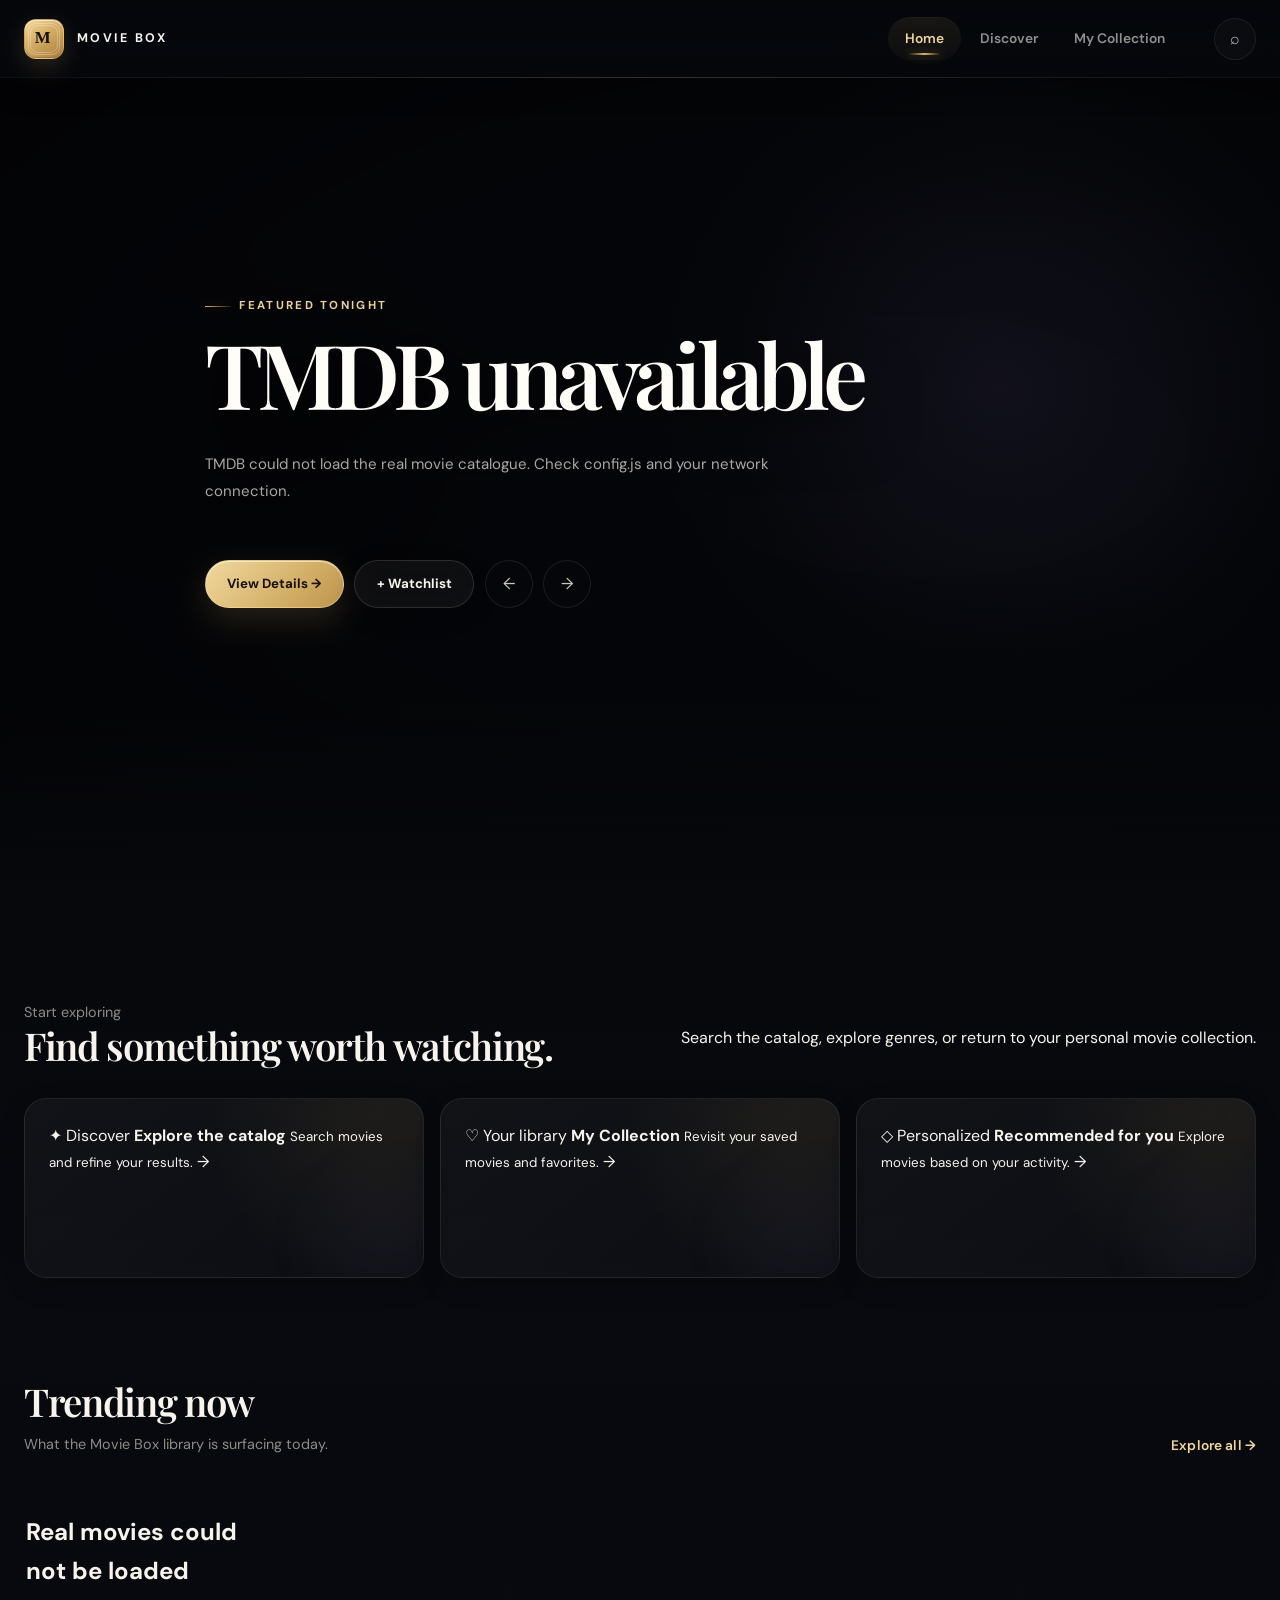
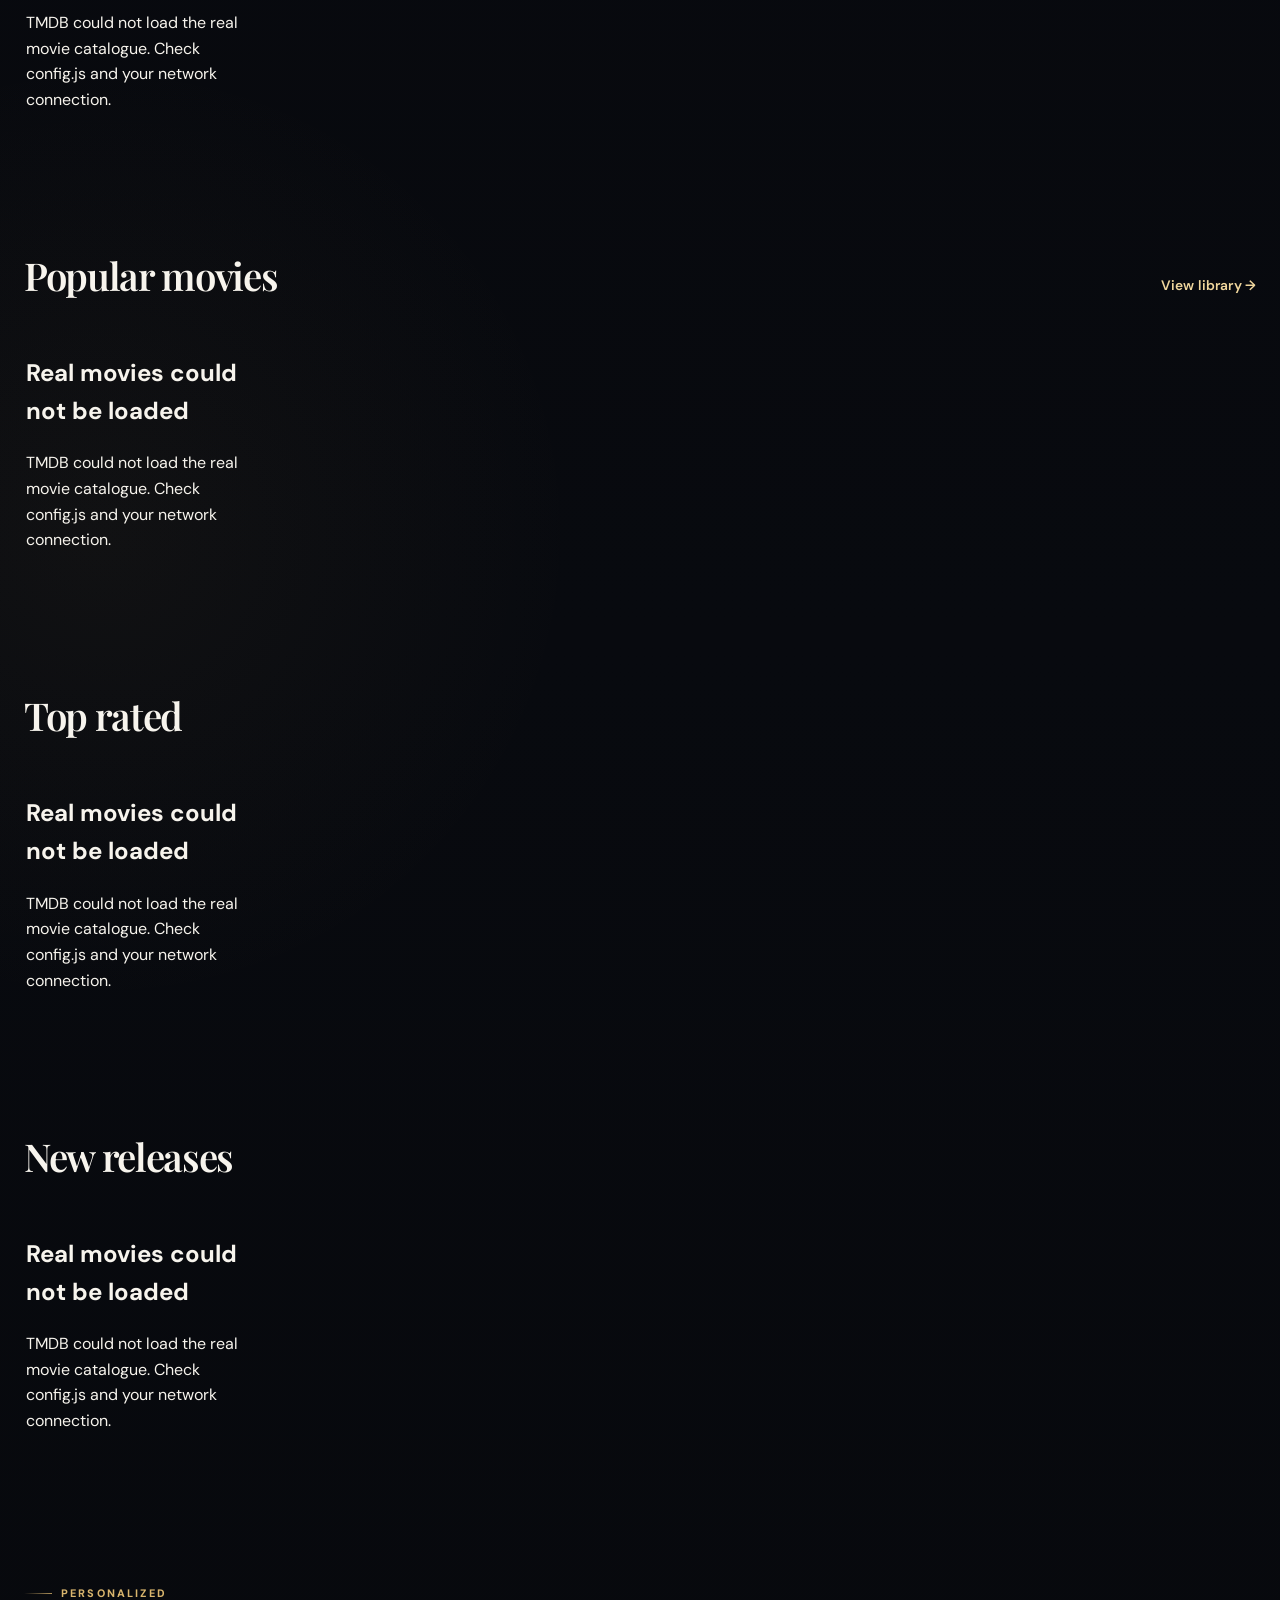
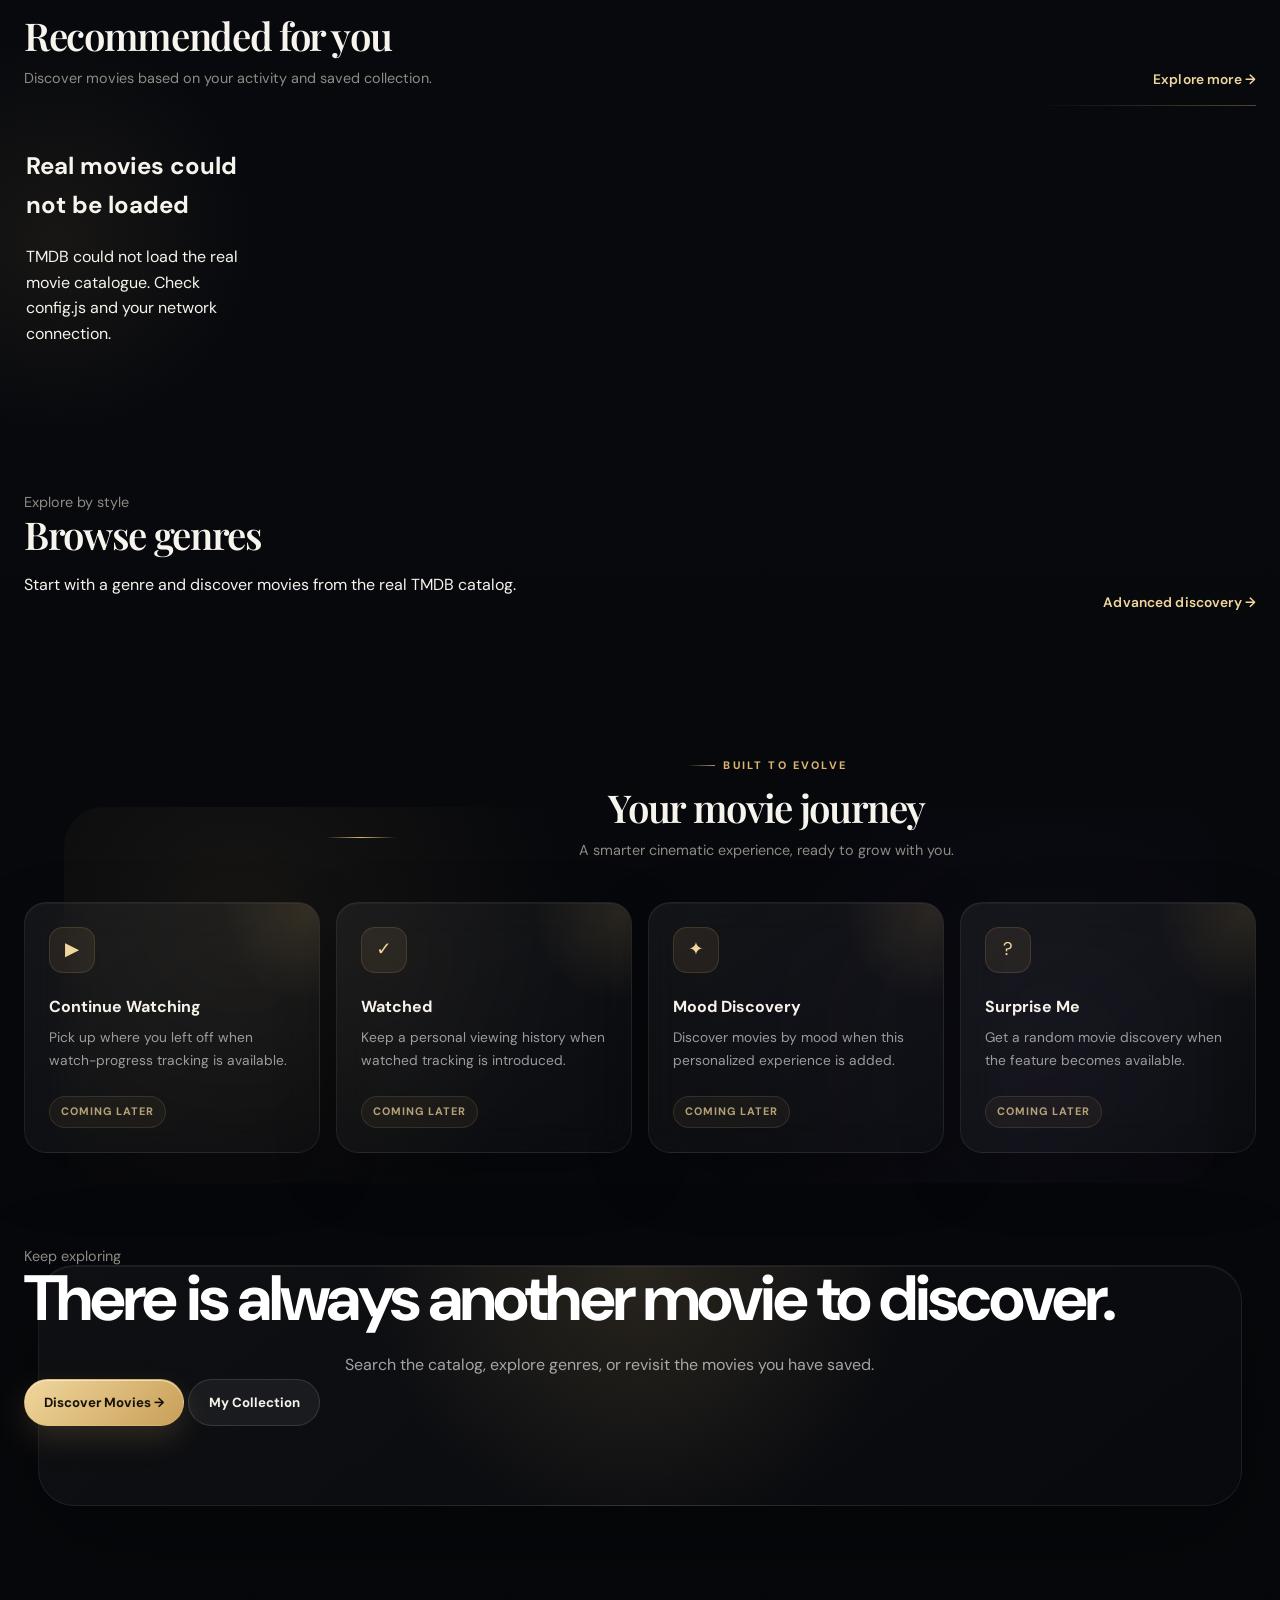
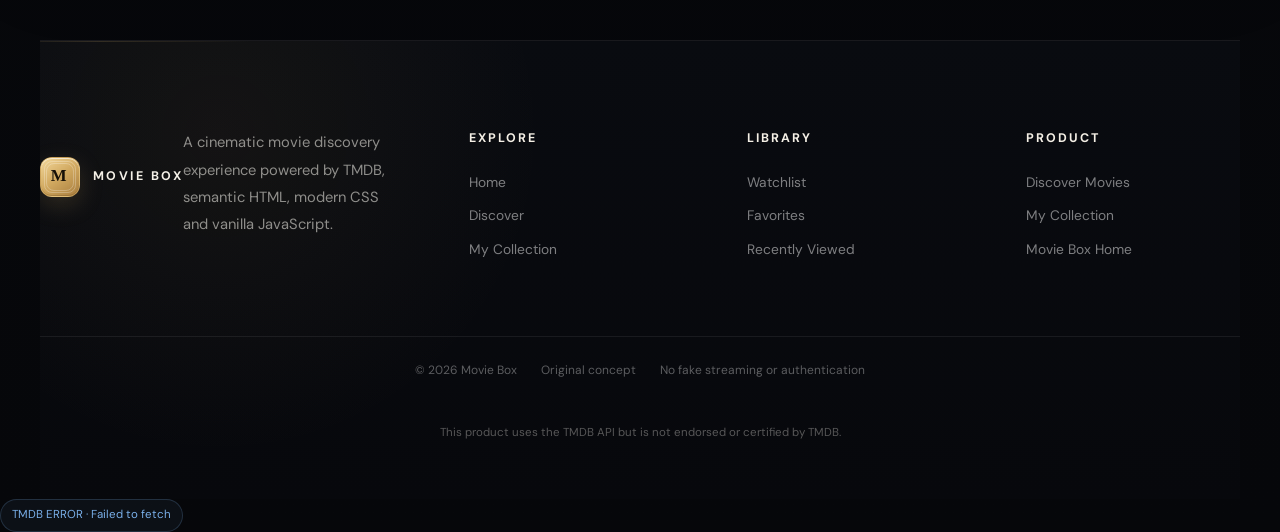
<file: index.html>
<!doctype html>
<html lang="en">
  <head>
    <meta charset="utf-8" />
    <meta name="viewport" content="width=device-width,initial-scale=1" />
    <title>Home — Movie Box</title>
    <meta
      name="description"
      content="Discover cinematic stories through Movie Box."
    />
    <meta property="og:title" content="Home — Movie Box" />
    <meta
      property="og:description"
      content="Discover cinematic stories through Movie Box."
    />
    <link rel="stylesheet" href="style.css" />
    <link rel="stylesheet" href="home-sections.css" />
  </head>
  <body data-page="home">
    <a class="skip-link" href="#main">Skip to content</a>
    <header class="site-header">
      <div class="container nav">
        <a class="brand" href="index.html" aria-label="Movie Box home"
          ><span class="brand-mark">M</span><span>MOVIE BOX</span></a
        >
        <nav class="nav-links" aria-label="Primary navigation">
          <a class="nav-link active" href="index.html">Home</a>
          <a class="nav-link" href="discover.html">Discover</a>
          <a class="nav-link" href="watchlist.html">My Collection</a>
        </nav>
        <div class="nav-actions">
          <a
            class="icon-btn desktop-only"
            href="discover.html"
            aria-label="Search"
            >⌕</a
          >
          <button
  class="icon-btn mobile-toggle"
  id="mobileToggle"
  type="button"
  aria-label="Open navigation"
  aria-expanded="false"
  aria-controls="mobilePanel"
>
  ☰
</button>
        </div>
      </div>
      <div
  class="menu-panel"
  id="mobilePanel"
  aria-label="Mobile navigation"
>
        <a href="index.html">Home</a><a href="discover.html">Discover</a
        ><a href="watchlist.html">My Collection</a>
      </div>
    </header>

    <main id="main">
      <section id="hero" class="hero" aria-label="Featured movie">
        <div id="heroMedia" class="hero-media"></div>
        <div class="container hero-content">
          <div class="eyebrow" id="heroKicker">Featured tonight</div>
          <h1 id="heroTitle">Loading…</h1>
          <p id="heroTagline" class="hero-tagline"></p>
          <p id="heroDesc" class="hero-desc"></p>
          <div id="heroMeta" class="meta"></div>
          <div class="hero-actions">
            <a id="heroDetails" class="btn primary" href="#">View Details →</a>
            <button id="heroWatchlist" class="btn ghost">+ Watchlist</button>
            <button
              id="heroPrev"
              class="icon-btn"
              aria-label="Previous featured movie"
            >
              ←
            </button>
            <button
              id="heroNext"
              class="icon-btn"
              aria-label="Next featured movie"
            >
              →
            </button>
          </div>
          <div
            id="heroDots"
            class="hero-dots"
            aria-label="Featured movie navigation"
          ></div>
        </div>
      </section>

      <section
  class="quick-discovery section"
  aria-labelledby="quickDiscoveryTitle"
>
  <div class="container">

    <div class="section-head">
      <div>
        <span class="section-kicker">Start exploring</span>

        <h2
          class="section-title"
          id="quickDiscoveryTitle"
        >
          Find something worth watching.
        </h2>
      </div>

      <p class="section-description">
        Search the catalog, explore genres, or return to your
        personal movie collection.
      </p>
    </div>

    <div class="feature-strip">

      <a
        class="feature-panel"
        href="discover.html"
      >
        <span
          class="feature-icon"
          aria-hidden="true"
        >
          ✦
        </span>

        <span class="feature-copy">
          <span class="feature-label">
            Discover
          </span>

          <strong>
            Explore the catalog
          </strong>

          <small>
            Search movies and refine your results.
          </small>
        </span>

        <span
          class="feature-action"
          aria-hidden="true"
        >
          →
        </span>
      </a>


      <a
        class="feature-panel"
        href="watchlist.html"
      >
        <span
          class="feature-icon"
          aria-hidden="true"
        >
          ♡
        </span>

        <span class="feature-copy">
          <span class="feature-label">
            Your library
          </span>

          <strong>
            My Collection
          </strong>

          <small>
            Revisit your saved movies and favorites.
          </small>
        </span>

        <span
          class="feature-action"
          aria-hidden="true"
        >
          →
        </span>
      </a>


      <a
        class="feature-panel"
        href="#recommended"
      >
        <span
          class="feature-icon"
          aria-hidden="true"
        >
          ◇
        </span>

        <span class="feature-copy">
          <span class="feature-label">
            Personalized
          </span>

          <strong>
            Recommended for you
          </strong>

          <small>
            Explore movies based on your activity.
          </small>
        </span>

        <span
          class="feature-action"
          aria-hidden="true"
        >
          →
        </span>
      </a>

    </div>

  </div>
</section>



      <section class="section">
        <div class="container">
          <div class="section-head">
            <div>
              <h2 class="section-title">Trending now</h2>
              <p class="section-kicker">
                What the Movie Box library is surfacing today.
              </p>
            </div>
            <a class="text-link" href="discover.html">Explore all →</a>
          </div>
          <div class="rail" data-home-rail="trending"></div>
        </div>
      </section>

      <section class="section">
        <div class="container">
          <div class="section-head">
            <div><h2 class="section-title">Popular movies</h2></div>
            <a class="text-link" href="discover.html">View library →</a>
          </div>
          <div class="rail" data-home-rail="popular"></div>
        </div>
      </section>
      <section class="section">
        <div class="container">
          <div class="section-head">
            <div><h2 class="section-title">Top rated</h2></div>
          </div>
          <div class="rail" data-home-rail="top"></div>
        </div>
      </section>
      <section class="section">
        <div class="container">
          <div class="section-head">
            <div><h2 class="section-title">New releases</h2></div>
          </div>
          <div class="rail" data-home-rail="new"></div>
        </div>
      </section>
     <section
  class="section personalized-section"
  id="recommended"
  aria-labelledby="recommendedTitle"
>
  <div class="container">

    <div class="section-head">
      <div>
        <span class="section-label">PERSONALIZED</span>

        <h2 class="section-title" id="recommendedTitle">
          Recommended for you
        </h2>

        <p class="section-kicker">
          Discover movies based on your activity and saved collection.
        </p>
      </div>

      <a class="text-link" href="discover.html">
        Explore more →
      </a>
    </div>

    <div class="rail" data-home-rail="rec"></div>

  </div>
</section>



      <section
  class="section genre-section"
  aria-labelledby="genreTitle"
>
  <div class="container">

    <div class="section-head">

      <div>
        <span class="section-kicker">
          Explore by style
        </span>

        <h2
          class="section-title"
          id="genreTitle"
        >
          Browse genres
        </h2>

        <p class="section-description">
          Start with a genre and discover movies from the
          real TMDB catalog.
        </p>
      </div>

      <a
        class="text-link"
        href="discover.html"
      >
        Advanced discovery →
      </a>

    </div>

    <div
      id="genreList"
      class="genre-list"
      aria-label="Movie genres"
    ></div>

  </div>
</section>


<section
  class="future-discovery section"
  aria-labelledby="futureDiscoveryTitle"
>
  <div class="container">

    <div class="section-head future-discovery-head">
      <div>
        <span class="section-label">BUILT TO EVOLVE</span>

        <h2
          class="section-title"
          id="futureDiscoveryTitle"
        >
          Your movie journey
        </h2>

        <p class="section-kicker">
          A smarter cinematic experience, ready to grow with you.
        </p>
      </div>
    </div>


    <div class="future-discovery-grid">

      <!-- Continue Watching -->
      <article class="future-discovery-card">

        <div>
          <div class="future-discovery-card-icon" aria-hidden="true">
            ▶
          </div>

          <h3>Continue Watching</h3>

          <p>
            Pick up where you left off when watch-progress tracking is available.
          </p>
        </div>

        <span class="future-card-status">
          Coming later
        </span>

      </article>


      <!-- Watched -->
      <article class="future-discovery-card">

        <div>
          <div class="future-discovery-card-icon" aria-hidden="true">
            ✓
          </div>

          <h3>Watched</h3>

          <p>
            Keep a personal viewing history when watched tracking is introduced.
          </p>
        </div>

        <span class="future-card-status">
          Coming later
        </span>

      </article>


      <!-- Mood Discovery -->
      <article class="future-discovery-card">

        <div>
          <div class="future-discovery-card-icon" aria-hidden="true">
            ✦
          </div>

          <h3>Mood Discovery</h3>

          <p>
            Discover movies by mood when this personalized experience is added.
          </p>
        </div>

        <span class="future-card-status">
          Coming later
        </span>

      </article>


      <!-- Surprise Me -->
      <article class="future-discovery-card">

        <div>
          <div class="future-discovery-card-icon" aria-hidden="true">
            ?
          </div>

          <h3>Surprise Me</h3>

          <p>
            Get a random movie discovery when the feature becomes available.
          </p>
        </div>

        <span class="future-card-status">
          Coming later
        </span>

      </article>

    </div>

  </div>
</section>


<section
  class="final-cta section"
  aria-labelledby="finalCtaTitle"
>
  <div class="container">

    <div class="cta-panel">

      <div class="cta-content">

        <span class="section-kicker">
          Keep exploring
        </span>

        <h2 id="finalCtaTitle">
          There is always another movie to discover.
        </h2>

        <p>
          Search the catalog, explore genres, or revisit
          the movies you have saved.
        </p>

      </div>

      <div class="cta-actions">

        <a
          class="btn primary"
          href="discover.html"
        >
          Discover Movies →
        </a>

        <a
          class="btn ghost"
          href="watchlist.html"
        >
          My Collection
        </a>

      </div>

    </div>

  </div>
</section>


    </main>
    <footer class="footer">
      <div class="footer-brand">
        <a
          class="brand footer-logo"
          href="index.html"
          aria-label="Movie Box home"
        >
          <span class="brand-mark">M</span>
          <span>MOVIE BOX</span>
        </a>

        <p class="footer-description">
          A cinematic movie discovery experience powered by TMDB, semantic HTML,
          modern CSS and vanilla JavaScript.
        </p>
      </div>

      <div class="footer-column">
        <h3>Explore</h3>

        <a href="index.html">Home</a>
        <a href="discover.html">Discover</a>
        <a href="watchlist.html">My Collection</a>
      </div>

      <div class="footer-column">
        <h3>Library</h3>

        <a href="watchlist.html">Watchlist</a>
        <a href="watchlist.html">Favorites</a>
        <a href="watchlist.html">Recently Viewed</a>
      </div>

      <div class="footer-column">
        <h3>Product</h3>

        <a href="discover.html">Discover Movies</a>
        <a href="watchlist.html">My Collection</a>
        <a href="index.html">Movie Box Home</a>
      </div>

      <div class="footer-bottom">
        <div class="footer-meta">
          <span>© 2026 Movie Box</span>
          <span>Original concept</span>
          <span>No fake streaming or authentication</span>
        </div>

        <p class="tmdb-attribution">
          This product uses the TMDB API but is not endorsed or certified by
          TMDB.
        </p>
      </div>
    </footer>
    <div
      id="modal"
      class="modal"
      role="dialog"
      aria-modal="true"
      aria-label="Movie dialog"
    >
      <div class="modal-panel">
        <button class="icon-btn modal-close" aria-label="Close dialog">
          ×
        </button>
        <div id="modalBody" class="modal-body"></div>
      </div>
    </div>
    <div id="toastStack" class="toast-stack" aria-live="polite"></div>

    <script src="config.js"></script>
    <script src="script.js"></script>
    <script src="tmdb-live.js"></script>
  </body>
</html>
</file>
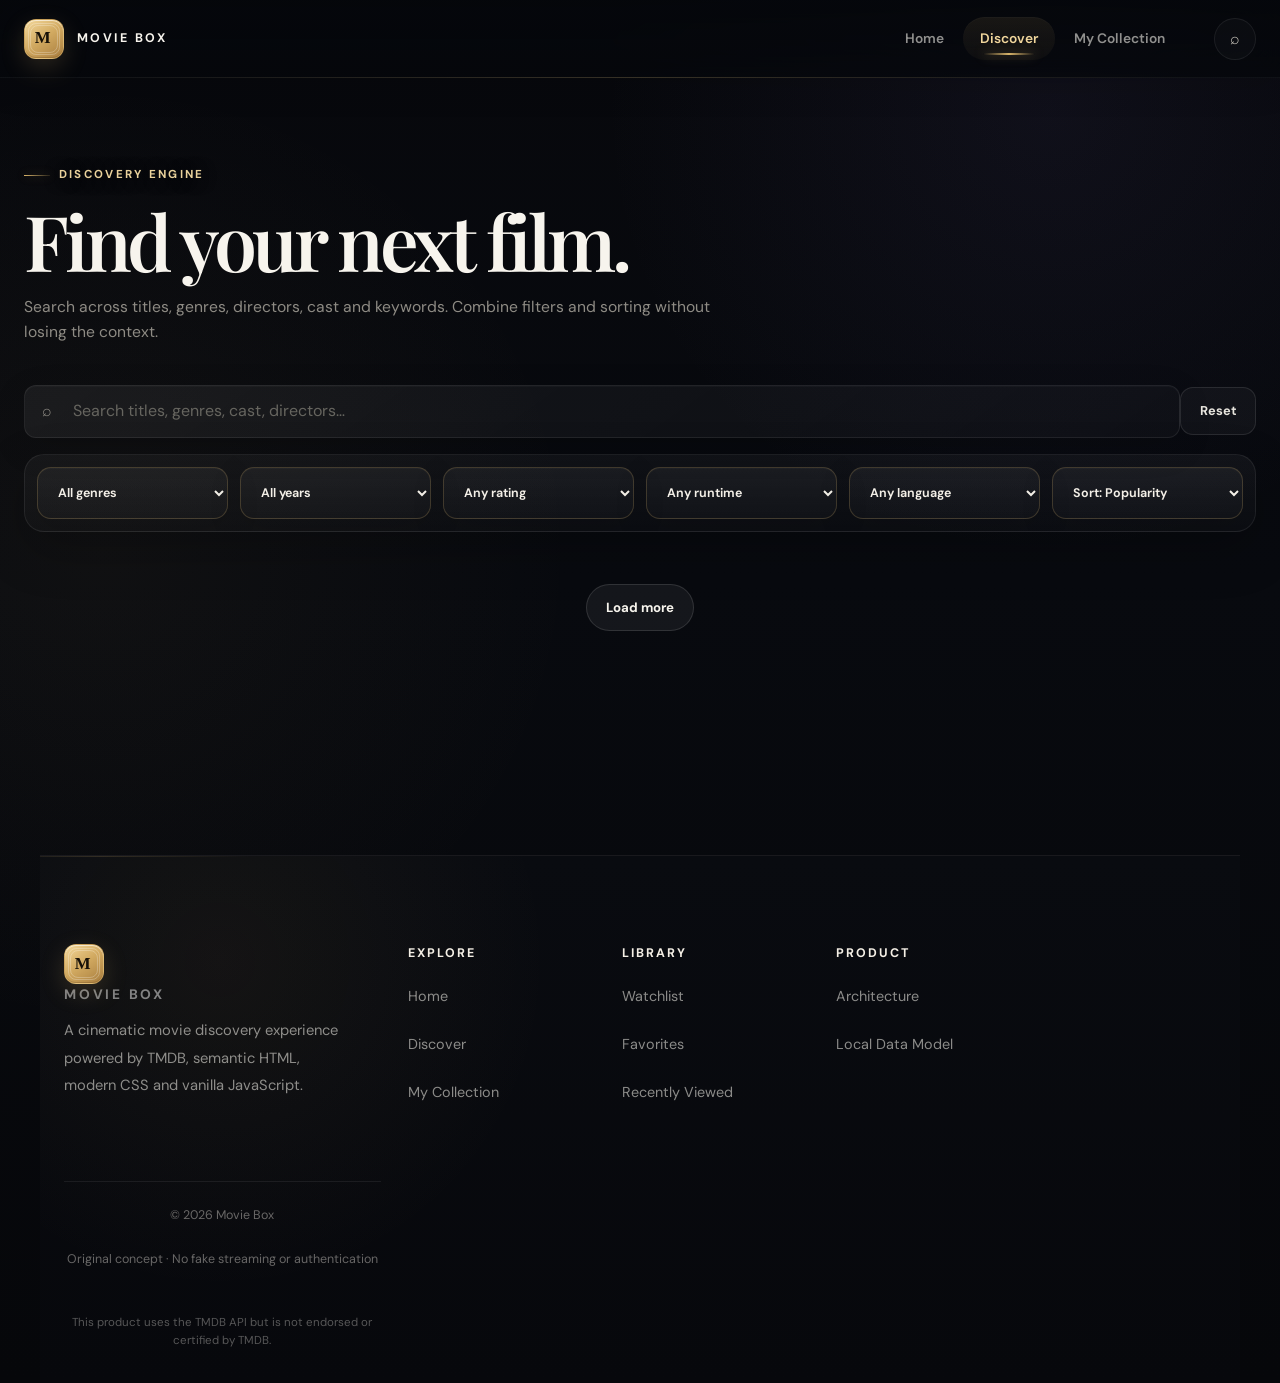
<file: discover.html>
<!doctype html>
<html lang="en">
  <head>
    <meta charset="utf-8" />
    <meta name="viewport" content="width=device-width,initial-scale=1" />
    <title>Discover — Movie Box</title>
    <meta
      name="description"
      content="Search and filter the Movie Box library."
    />
    <meta property="og:title" content="Discover — Movie Box" />
    <meta
      property="og:description"
      content="Search and filter the Movie Box library."
    />
    <link rel="stylesheet" href="style.css" />
  </head>
  <body data-page="discover">
    <a class="skip-link" href="#main">Skip to content</a>
    <header class="site-header">
      <div class="container nav">
        <a class="brand" href="index.html" aria-label="Movie Box home"
          ><span class="brand-mark">M</span><span>MOVIE BOX</span></a
        >
        <nav class="nav-links" aria-label="Primary navigation">
          <a class="nav-link" href="index.html">Home</a>
          <a class="nav-link active" href="discover.html">Discover</a>
          <a class="nav-link" href="watchlist.html">My Collection</a>
        </nav>
        <div class="nav-actions">
          <a
            class="icon-btn desktop-only"
            href="discover.html"
            aria-label="Search"
            >⌕</a
          >
          <button
            class="icon-btn mobile-toggle"
            id="mobileToggle"
            aria-label="Open navigation"
          >
            ☰
          </button>
        </div>
      </div>
      <div class="menu-panel" id="mobilePanel">
        <a href="index.html">Home</a><a href="discover.html">Discover</a
        ><a href="watchlist.html">My Collection</a>
      </div>
    </header>

    <main id="main" class="page-main">
      <div class="container">
        <div class="eyebrow">Discovery engine</div>
        <h1 class="page-title">Find your next film.</h1>
        <p class="page-subtitle">
          Search across titles, genres, directors, cast and keywords. Combine
          filters and sorting without losing the context.
        </p>
        <div class="search-bar">
          <div class="search-wrap">
            <span class="search-icon">⌕</span
            ><label class="sr-only" for="searchInput">Search movies</label
            ><input
              id="searchInput"
              class="input"
              placeholder="Search titles, genres, cast, directors…"
              autocomplete="off"
            />
          </div>
          <button class="btn ghost" id="resetFilters">Reset</button>
        </div>
   <div class="filter-bar">

  <div class="filter-row">

    <label class="sr-only" for="genreFilter">Genre</label>
    <select id="genreFilter" class="select filter-select">
      <option value="">All genres</option>
      <option>Action</option>
      <option>Adventure</option>
      <option>Crime</option>
      <option>Drama</option>
      <option>Horror</option>
      <option>Mystery</option>
      <option>Romance</option>
      <option>Sci-Fi</option>
      <option>Thriller</option>
    </select>


    <label class="sr-only" for="yearFilter">Year</label>
    <select id="yearFilter" class="select filter-select">
      <option value="">All years</option>
      <option>2026</option>
      <option>2025</option>
      <option>2024</option>
      <option>2023</option>
      <option>2022</option>
      <option>2021</option>
    </select>


    <label class="sr-only" for="ratingFilter">Rating</label>
    <select id="ratingFilter" class="select filter-select">
      <option value="">Any rating</option>
      <option value="8">8.0+</option>
      <option value="8.5">8.5+</option>
    </select>


    <label class="sr-only" for="runtimeFilter">Runtime</label>
    <select id="runtimeFilter" class="select filter-select">
      <option value="">Any runtime</option>
      <option value="short">Under 110m</option>
      <option value="medium">110–130m</option>
      <option value="long">Over 130m</option>
    </select>


    <label class="sr-only" for="languageFilter">Language</label>
    <select id="languageFilter" class="select filter-select">
      <option value="">Any language</option>
      <option>English</option>
      <option>French</option>
    </select>


    <label class="sr-only" for="sortFilter">Sort</label>
    <select id="sortFilter" class="select filter-select sort-select">
      <option value="popularity">Sort: Popularity</option>
      <option value="rating">Sort: Rating</option>
      <option value="newest">Sort: Newest</option>
      <option value="oldest">Sort: Oldest</option>
      <option value="az">Sort: A–Z</option>
      <option value="za">Sort: Z–A</option>
    </select>

  </div>

</div>
       
        <div id="discoverGrid" class="grid"></div>
        <div style="display: flex; justify-content: center; margin-top: 28px">
          <button id="loadMore" class="btn ghost">Load more</button>
        </div>
      </div>
    </main>

  <footer class="footer">
  <div class="container">

    <div class="footer-grid">

      <!-- Column 1 -->
      <div class="footer-column footer-brand-column">
        <a class="brand footer-brand" href="index.html" aria-label="Movie Box home">
          <span class="brand-mark">M</span>
          <span>MOVIE BOX</span>
        </a>

        <p class="footer-description">
          A cinematic movie discovery experience powered by TMDB,
          semantic HTML, modern CSS and vanilla JavaScript.
        </p>
      </div>


      <!-- Column 2 -->
      <div class="footer-column">
        <h3>Explore</h3>

        <div class="footer-links">
          <a href="index.html">Home</a>
          <a href="discover.html">Discover</a>
          <a href="watchlist.html">My Collection</a>
        </div>
      </div>


      <!-- Column 3 -->
      <div class="footer-column">
        <h3>Library</h3>

        <div class="footer-links">
          <a href="watchlist.html">Watchlist</a>
          <a href="watchlist.html">Favorites</a>
          <a href="watchlist.html">Recently Viewed</a>
        </div>
      </div>


      <!-- Column 4 -->
      <div class="footer-column">
        <h3>Product</h3>

        <div class="footer-links">
          <a href="README.md">Architecture</a>
          <a href="README.md">Local Data Model</a>
        </div>
      </div>

    </div>


    <!-- Footer bottom -->
    <div class="footer-bottom">

      <span>© 2026 Movie Box</span>

      <span>
        Original concept · No fake streaming or authentication
      </span>

    </div>


    <!-- TMDB attribution -->
    <div class="tmdb-attribution">
      This product uses the TMDB API but is not endorsed or certified by TMDB.
    </div>

  </div>
</footer>
    <div
      id="modal"
      class="modal"
      role="dialog"
      aria-modal="true"
      aria-label="Movie dialog"
    >
      <div class="modal-panel">
        <button class="icon-btn modal-close" aria-label="Close dialog">
          ×
        </button>
        <div id="modalBody" class="modal-body"></div>
      </div>
    </div>
    <div id="toastStack" class="toast-stack" aria-live="polite"></div>

    <script src="config.js"></script>
    <script src="script.js"></script>
    <script src="tmdb-live.js"></script>
  </body>
</html>
</file>
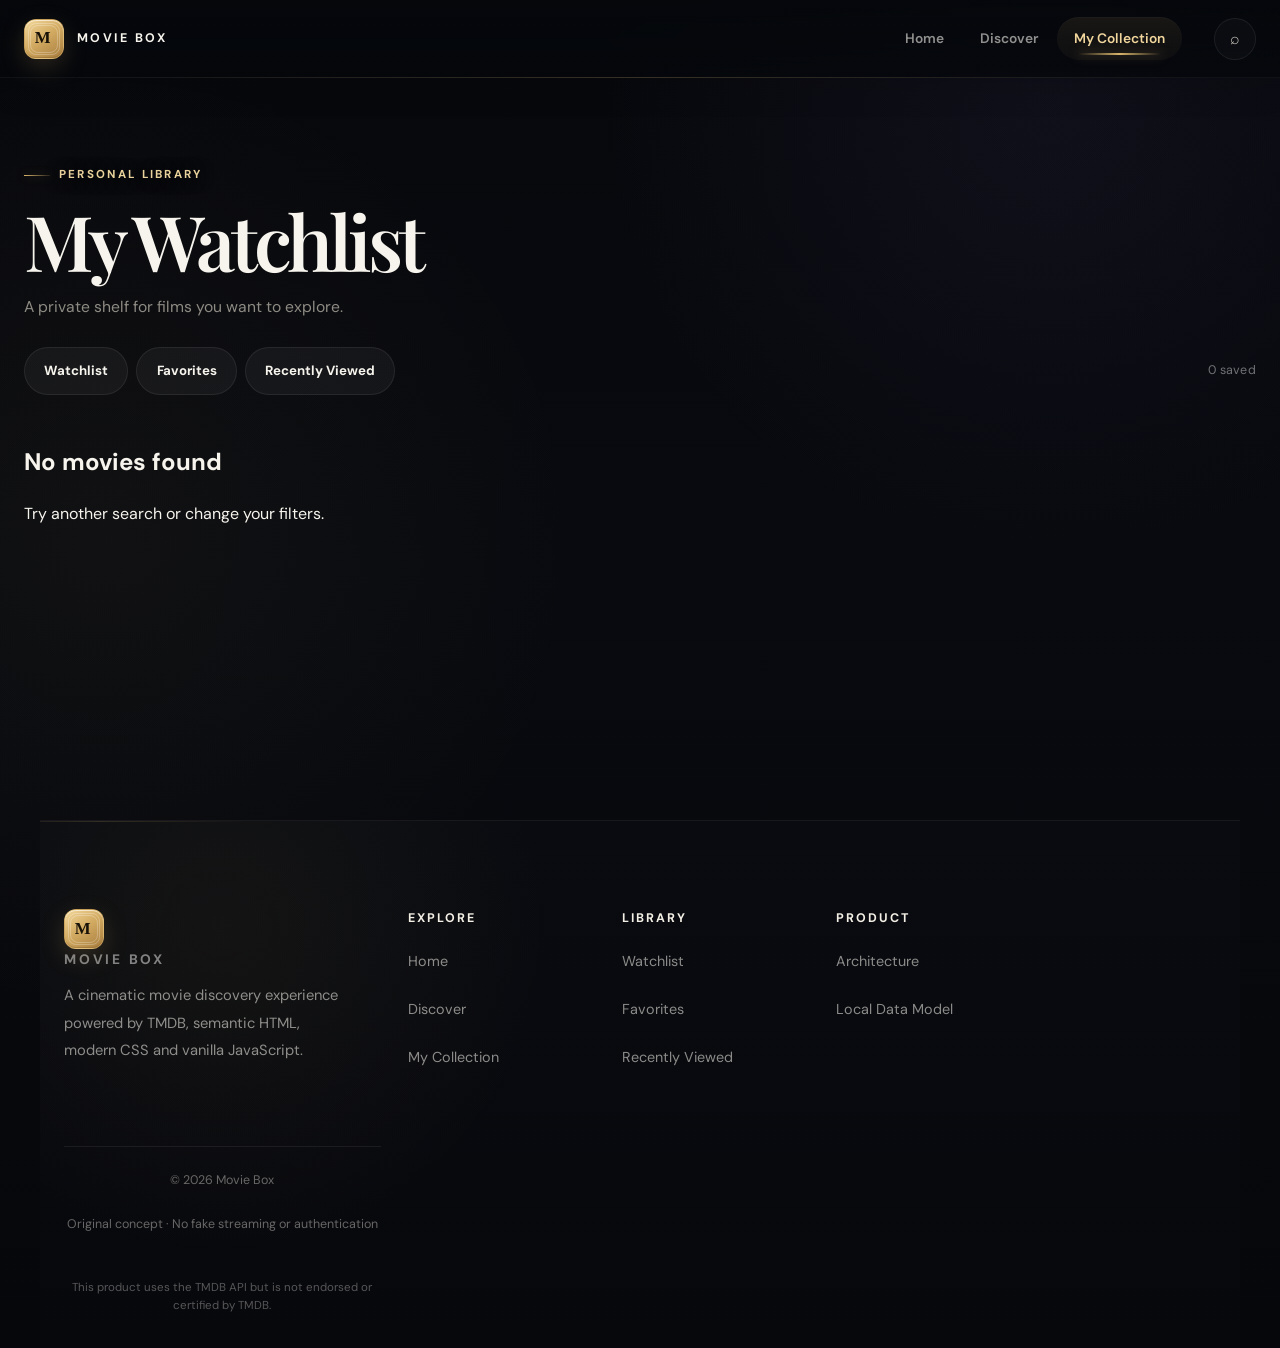
<file: watchlist.html>
<!doctype html>
<html lang="en">
  <head>
    <meta charset="utf-8" />
    <meta name="viewport" content="width=device-width,initial-scale=1" />
    <title>My Collection — Movie Box</title>
    <meta name="description" content="Your personal Movie Box library." />
    <meta property="og:title" content="My Collection — Movie Box" />
    <meta
      property="og:description"
      content="Your personal Movie Box library."
    />
    <link rel="stylesheet" href="style.css" />
  </head>
  <body data-page="collection">
    <a class="skip-link" href="#main">Skip to content</a>
    <header class="site-header">
      <div class="container nav">
        <a class="brand" href="index.html" aria-label="Movie Box home"
          ><span class="brand-mark">M</span><span>MOVIE BOX</span></a
        >
        <nav class="nav-links" aria-label="Primary navigation">
          <a class="nav-link" href="index.html">Home</a>
          <a class="nav-link" href="discover.html">Discover</a>
          <a class="nav-link active" href="watchlist.html">My Collection</a>
        </nav>
        <div class="nav-actions">
          <a
            class="icon-btn desktop-only"
            href="discover.html"
            aria-label="Search"
            >⌕</a
          >
          <button
            class="icon-btn mobile-toggle"
            id="mobileToggle"
            aria-label="Open navigation"
          >
            ☰
          </button>
        </div>
      </div>
      <div class="menu-panel" id="mobilePanel">
        <a href="index.html">Home</a><a href="discover.html">Discover</a
        ><a href="watchlist.html">My Collection</a>
      </div>
    </header>

    <main id="main" class="page-main">
      <div class="container">
        <div class="eyebrow">Personal library</div>
        <h1 id="collectionTitle" class="page-title">My Watchlist</h1>
        <p id="collectionDesc" class="page-subtitle">
          A private shelf for films you want to explore.
        </p>
        <div style="display: flex; gap: 8px; flex-wrap: wrap; margin: 28px 0">
          <button class="btn small active" data-collection-tab="watchlist">
            Watchlist</button
          ><button class="btn small" data-collection-tab="favorites">
            Favorites</button
          ><button class="btn small" data-collection-tab="recent">
            Recently Viewed</button
          ><span
            id="collectionCount"
            class="result-count"
            style="align-self: center; margin-left: auto"
          ></span>
        </div>
        <div id="movieGrid" class="grid"></div>
      </div>
    </main>

<footer class="footer">
  <div class="container">

    <div class="footer-grid">

      <!-- Column 1 -->
      <div class="footer-column footer-brand-column">
        <a class="brand footer-brand" href="index.html" aria-label="Movie Box home">
          <span class="brand-mark">M</span>
          <span>MOVIE BOX</span>
        </a>

        <p class="footer-description">
          A cinematic movie discovery experience powered by TMDB,
          semantic HTML, modern CSS and vanilla JavaScript.
        </p>
      </div>


      <!-- Column 2 -->
      <div class="footer-column">
        <h3>Explore</h3>

        <div class="footer-links">
          <a href="index.html">Home</a>
          <a href="discover.html">Discover</a>
          <a href="watchlist.html">My Collection</a>
        </div>
      </div>


      <!-- Column 3 -->
      <div class="footer-column">
        <h3>Library</h3>

        <div class="footer-links">
          <a href="watchlist.html">Watchlist</a>
          <a href="watchlist.html">Favorites</a>
          <a href="watchlist.html">Recently Viewed</a>
        </div>
      </div>


      <!-- Column 4 -->
      <div class="footer-column">
        <h3>Product</h3>

        <div class="footer-links">
          <a href="README.md">Architecture</a>
          <a href="README.md">Local Data Model</a>
        </div>
      </div>

    </div>


    <!-- Footer bottom -->
    <div class="footer-bottom">

      <span>© 2026 Movie Box</span>

      <span>
        Original concept · No fake streaming or authentication
      </span>

    </div>


    <!-- TMDB attribution -->
    <div class="tmdb-attribution">
      This product uses the TMDB API but is not endorsed or certified by TMDB.
    </div>

  </div>
</footer>
    <div
      id="modal"
      class="modal"
      role="dialog"
      aria-modal="true"
      aria-label="Movie dialog"
    >
      <div class="modal-panel">
        <button class="icon-btn modal-close" aria-label="Close dialog">
          ×
        </button>
        <div id="modalBody" class="modal-body"></div>
      </div>
    </div>
    <div id="toastStack" class="toast-stack" aria-live="polite"></div>

    <script src="script.js"></script>
    <script src="tmdb-live.js"></script>
  </body>
</html>
</file>
<file: style.css>
/* =========================================================
   MOVIE BOX — PREMIUM CINEMATIC DESIGN SYSTEM
   HTML5 + CSS3 + Vanilla JS
   ========================================================= */

@import url("https://fonts.googleapis.com/css2?family=DM+Sans:wght@400;500;600;700&family=Playfair+Display:wght@500;600;700&display=swap");

/* =========================================================
   01. DESIGN TOKENS
   ========================================================= */

:root {
  color-scheme: dark;

  --bg: #07080c;
  --bg-2: #090b10;
  --bg-soft: #0d1017;

  --surface: #10131a;
  --surface-2: #151923;
  --surface-3: #1b202b;
  --surface-4: #202633;

  --glass: rgba(15, 18, 25, 0.72);
  --glass-strong: rgba(14, 17, 24, 0.88);

  --text: #f7f4ed;
  --text-soft: #c9c5bc;
  --text-muted: #8e8b84;
  --text-dim: #66655f;

  --gold: #d8b46a;
  --gold-light: #f1d79d;
  --gold-dark: #9e793d;

  --violet: #7668b8;
  --rose: #9b6475;

  --success: #76c89a;
  --danger: #e87979;
  --info: #79aee8;

  --border: rgba(255, 255, 255, 0.075);
  --border-strong: rgba(255, 255, 255, 0.13);
  --border-gold: rgba(216, 180, 106, 0.28);

  --shadow-sm:
    0 8px 24px rgba(0, 0, 0, 0.18);

  --shadow-md:
    0 18px 48px rgba(0, 0, 0, 0.3);

  --shadow-lg:
    0 30px 90px rgba(0, 0, 0, 0.48);

  --shadow-gold:
    0 12px 35px rgba(216, 180, 106, 0.14);

  --radius-xs: 8px;
  --radius-sm: 12px;
  --radius-md: 16px;
  --radius-lg: 22px;
  --radius-xl: 30px;

  --container: 1440px;
  --header-height: 78px;
  --section-space: clamp(4.5rem, 8vw, 8rem);

  --ease: cubic-bezier(0.22, 1, 0.36, 1);
  --ease-soft: cubic-bezier(0.16, 1, 0.3, 1);

  --transition-fast: 180ms var(--ease);
  --transition: 320ms var(--ease);
  --transition-slow: 650ms var(--ease);
}


/* =========================================================
   02. RESET
   ========================================================= */

*,
*::before,
*::after {
  box-sizing: border-box;
}

html {
  min-width: 320px;
  scroll-behavior: smooth;
  background: var(--bg);
}

body {
  min-width: 320px;
  margin: 0;
  background:
    radial-gradient(
      circle at 82% 8%,
      rgba(118, 104, 184, 0.08),
      transparent 28rem
    ),
    radial-gradient(
      circle at 8% 40%,
      rgba(216, 180, 106, 0.045),
      transparent 30rem
    ),
    linear-gradient(
      180deg,
      #07080c 0%,
      #080a0f 42%,
      #06070a 100%
    );
  color: var(--text);
  font-family:
    "DM Sans",
    Inter,
    system-ui,
    -apple-system,
    BlinkMacSystemFont,
    "Segoe UI",
    sans-serif;
  font-size: 16px;
  line-height: 1.6;
  overflow-x: hidden;
  text-rendering: optimizeLegibility;
  -webkit-font-smoothing: antialiased;
}

body::before {
  position: fixed;
  inset: 0;
  z-index: -1;
  pointer-events: none;
  content: "";
  opacity: 0.22;
  background-image:
    radial-gradient(
      rgba(255, 255, 255, 0.035) 0.7px,
      transparent 0.7px
    );
  background-size: 5px 5px;
  mask-image: linear-gradient(
    to bottom,
    black,
    transparent 85%
  );
}

img {
  display: block;
  max-width: 100%;
}

button,
input,
select,
textarea {
  font: inherit;
}

button,
a,
select,
input {
  -webkit-tap-highlight-color: transparent;
}

button {
  color: inherit;
}

a {
  color: inherit;
  text-decoration: none;
}

button,
a,
select {
  cursor: pointer;
}

::selection {
  color: #17130b;
  background: var(--gold);
}


/* =========================================================
   03. SCROLLBAR
   ========================================================= */

* {
  scrollbar-width: thin;
  scrollbar-color: rgba(216, 180, 106, 0.35) transparent;
}

::-webkit-scrollbar {
  width: 8px;
  height: 8px;
}

::-webkit-scrollbar-track {
  background: transparent;
}

::-webkit-scrollbar-thumb {
  border: 2px solid transparent;
  border-radius: 999px;
  background: rgba(216, 180, 106, 0.28);
  background-clip: padding-box;
}

::-webkit-scrollbar-thumb:hover {
  background: rgba(216, 180, 106, 0.5);
  background-clip: padding-box;
}


/* =========================================================
   04. ACCESSIBILITY
   ========================================================= */

.skip-link {
  position: fixed;
  top: 12px;
  left: 12px;
  z-index: 9999;
  padding: 10px 16px;
  border-radius: 999px;
  color: #15110a;
  background: var(--gold-light);
  transform: translateY(-150%);
  transition: transform var(--transition-fast);
}

.skip-link:focus {
  transform: translateY(0);
}

:focus-visible {
  outline: 2px solid var(--gold-light);
  outline-offset: 4px;
}

.sr-only {
  position: absolute !important;
  width: 1px !important;
  height: 1px !important;
  padding: 0 !important;
  margin: -1px !important;
  overflow: hidden !important;
  white-space: nowrap !important;
  border: 0 !important;
  clip: rect(0, 0, 0, 0) !important;
}


/* =========================================================
   05. LAYOUT
   ========================================================= */

.container {
  width: min(
    calc(100% - 48px),
    var(--container)
  );
  margin-inline: auto;
}

.page-main {
  min-height: 70vh;
  padding-block: 5rem 7rem;
}

.section {
  position: relative;
  padding-block: var(--section-space);
}

.section + .section {
  padding-top: 0;
}

.section-head {
  display: flex;
  align-items: flex-end;
  justify-content: space-between;
  gap: 2rem;
  margin-bottom: 2rem;
}

.section-title {
  margin: 0;
  color: var(--text);
  font-family: "Playfair Display", Georgia, serif;
  font-size: clamp(1.8rem, 3vw, 2.75rem);
  font-weight: 600;
  line-height: 1.08;
  letter-spacing: -0.035em;
}

.section-kicker {
  max-width: 650px;
  margin: 0.65rem 0 0;
  color: var(--text-muted);
  font-size: 0.9rem;
}

.text-link {
  position: relative;
  flex: 0 0 auto;
  color: var(--gold-light);
  font-size: 0.86rem;
  font-weight: 600;
  letter-spacing: 0.01em;
}

.text-link::after {
  position: absolute;
  right: 0;
  bottom: -6px;
  left: 0;
  height: 1px;
  content: "";
  background: var(--gold);
  transform: scaleX(0);
  transform-origin: right;
  transition: transform var(--transition);
}

.text-link:hover::after {
  transform: scaleX(1);
  transform-origin: left;
}


/* =========================================================
   06. HEADER
   ========================================================= */

.site-header {
  position: sticky;
  top: 0;
  z-index: 1000;
  height: var(--header-height);
  border-bottom: 1px solid rgba(255, 255, 255, 0.055);
  background:
    linear-gradient(
      180deg,
      rgba(8, 10, 14, 0.92),
      rgba(8, 10, 14, 0.7)
    );
  backdrop-filter: blur(24px) saturate(140%);
  -webkit-backdrop-filter: blur(24px) saturate(140%);
}

.site-header::after {
  position: absolute;
  right: 0;
  bottom: -1px;
  left: 0;
  height: 1px;
  content: "";
  opacity: 0.6;
  background:
    linear-gradient(
      90deg,
      transparent,
      rgba(216, 180, 106, 0.28),
      transparent
    );
}

.nav {
  display: flex;
  align-items: center;
  justify-content: space-between;
  height: 100%;
  gap: 2rem;
}

.brand {
  display: inline-flex;
  align-items: center;
  gap: 0.8rem;
  flex-shrink: 0;
  color: var(--text);
  font-size: 0.78rem;
  font-weight: 700;
  letter-spacing: 0.22em;
}

.brand-mark {
  position: relative;
  display: grid;
  width: 38px;
  height: 38px;
  place-items: center;
  overflow: hidden;
  border: 1px solid rgba(216, 180, 106, 0.42);
  border-radius: 11px;
  color: #171108;
  background:
    linear-gradient(
      145deg,
      #f1d79d,
      #b98e4b
    );
  box-shadow:
    0 8px 22px rgba(216, 180, 106, 0.13),
    inset 0 1px 0 rgba(255, 255, 255, 0.45);
  font-family: Georgia, serif;
  font-size: 1.05rem;
  font-weight: 700;
}

.brand-mark::before {
  position: absolute;
  inset: 3px;
  border: 1px solid rgba(255, 255, 255, 0.25);
  border-radius: 8px;
  content: "";
}

.nav-links {
  display: flex;
  align-items: center;
  justify-content: center;
  gap: 0.3rem;
  margin-left: auto;
}

.nav-link {
  position: relative;
  padding: 0.62rem 1rem;
  border-radius: 999px;
  color: var(--text-muted);
  font-size: 0.86rem;
  font-weight: 600;
  transition:
    color var(--transition-fast),
    background var(--transition-fast);
}

.nav-link:hover {
  color: var(--text);
  background: rgba(255, 255, 255, 0.045);
}

.nav-link.active {
  color: var(--gold-light);
  background: rgba(216, 180, 106, 0.07);
}

.nav-link.active::after {
  position: absolute;
  right: 18px;
  bottom: 5px;
  left: 18px;
  height: 1px;
  content: "";
  background: var(--gold);
  box-shadow: 0 0 12px rgba(216, 180, 106, 0.4);
}

.nav-actions {
  display: flex;
  align-items: center;
  gap: 0.6rem;
}

.icon-btn {
  display: inline-grid;
  width: 42px;
  height: 42px;
  place-items: center;
  padding: 0;
  border: 1px solid var(--border);
  border-radius: 50%;
  color: var(--text-soft);
  background: rgba(255, 255, 255, 0.035);
  transition:
    color var(--transition-fast),
    border-color var(--transition-fast),
    background var(--transition-fast),
    transform var(--transition-fast),
    box-shadow var(--transition-fast);
}

.icon-btn:hover {
  color: var(--gold-light);
  border-color: var(--border-gold);
  background: rgba(216, 180, 106, 0.08);
  box-shadow: var(--shadow-gold);
  transform: translateY(-2px);
}

.mobile-toggle {
  display: none;
}

.menu-panel {
  display: none;
}


/* =========================================================
   07. HERO
   ========================================================= */

.hero {
  position: relative;
  min-height: min(820px, calc(100vh - 20px));
  display: flex;
  align-items: center;
  isolation: isolate;
  overflow: hidden;
  border-bottom: 1px solid rgba(255, 255, 255, 0.045);
}

.hero::before {
  position: absolute;
  inset: 0;
  z-index: 1;
  pointer-events: none;
  content: "";
  background:
    linear-gradient(
      90deg,
      rgba(5, 6, 9, 0.98) 0%,
      rgba(5, 6, 9, 0.92) 26%,
      rgba(5, 6, 9, 0.55) 52%,
      rgba(5, 6, 9, 0.18) 78%,
      rgba(5, 6, 9, 0.25) 100%
    );
}

.hero::after {
  position: absolute;
  right: 0;
  bottom: 0;
  left: 0;
  z-index: 2;
  height: 35%;
  pointer-events: none;
  content: "";
  background:
    linear-gradient(
      to top,
      var(--bg) 0%,
      rgba(7, 8, 12, 0.82) 22%,
      transparent 100%
    );
}

.hero-media {
  position: absolute;
  inset: 0;
  z-index: 0;
  overflow: hidden;
  background:
    radial-gradient(
      circle at 75% 35%,
      rgba(216, 180, 106, 0.08),
      transparent 30%
    ),
    var(--bg-soft);
}

.hero-media::after {
  position: absolute;
  inset: 0;
  content: "";
  background:
    linear-gradient(
      90deg,
      rgba(7, 8, 12, 0.55),
      transparent 60%
    );
}

.hero-media img {
  width: 100%;
  height: 100%;
  object-fit: cover;
  object-position: center;
  opacity: 0.82;
  filter: saturate(0.88) contrast(1.04);
  transform: scale(1.015);
  transition:
    opacity 900ms var(--ease),
    transform 1400ms var(--ease);
}

.hero-content {
  position: relative;
  z-index: 3;
  width: 100%;
  padding-block: 8rem 7rem;
}

.eyebrow {
  display: inline-flex;
  align-items: center;
  gap: 0.55rem;
  margin-bottom: 1.25rem;
  color: var(--gold-light);
  font-size: 0.73rem;
  font-weight: 700;
  letter-spacing: 0.17em;
  text-transform: uppercase;
}

.eyebrow::before {
  width: 25px;
  height: 1px;
  content: "";
  background: var(--gold);
  box-shadow: 0 0 10px rgba(216, 180, 106, 0.45);
}

.hero h1 {
  max-width: 900px;
  margin: 0;
  color: #fffdf8;
  font-family: "Playfair Display", Georgia, serif;
  font-size: clamp(3.5rem, 7.5vw, 7rem);
  font-weight: 600;
  line-height: 0.94;
  letter-spacing: -0.055em;
  text-wrap: balance;
  text-shadow: 0 12px 50px rgba(0, 0, 0, 0.45);
}

.hero-tagline {
  max-width: 680px;
  margin: 1.4rem 0 0;
  color: var(--gold-light);
  font-family: "Playfair Display", Georgia, serif;
  font-size: clamp(1.05rem, 2vw, 1.4rem);
  font-style: italic;
}

.hero-desc {
  max-width: 670px;
  margin: 0.9rem 0 0;
  color: rgba(247, 244, 237, 0.72);
  font-size: 0.98rem;
  line-height: 1.8;
  display: -webkit-box;
  overflow: hidden;
  -webkit-box-orient: vertical;
  -webkit-line-clamp: 3;
}

.meta {
  display: flex;
  flex-wrap: wrap;
  align-items: center;
  gap: 0.55rem;
  margin-top: 1.25rem;
}

.meta > * {
  display: inline-flex;
  min-height: 30px;
  align-items: center;
  padding: 0.3rem 0.68rem;
  border: 1px solid rgba(255, 255, 255, 0.09);
  border-radius: 999px;
  color: var(--text-soft);
  background: rgba(10, 12, 17, 0.48);
  backdrop-filter: blur(12px);
  font-size: 0.76rem;
  font-weight: 600;
}

.hero-actions {
  display: flex;
  flex-wrap: wrap;
  align-items: center;
  gap: 0.7rem;
  margin-top: 2rem;
}

.btn {
  position: relative;
  display: inline-flex;
  min-height: 46px;
  align-items: center;
  justify-content: center;
  gap: 0.5rem;
  overflow: hidden;
  padding: 0.75rem 1.2rem;
  border: 1px solid var(--border);
  border-radius: 999px;
  color: var(--text);
  background: rgba(255, 255, 255, 0.045);
  font-size: 0.83rem;
  font-weight: 700;
  transition:
    color var(--transition-fast),
    background var(--transition-fast),
    border-color var(--transition-fast),
    box-shadow var(--transition-fast),
    transform var(--transition-fast);
}

.btn::before {
  position: absolute;
  top: 0;
  bottom: 0;
  left: -120%;
  width: 70%;
  content: "";
  background: linear-gradient(
    90deg,
    transparent,
    rgba(255, 255, 255, 0.25),
    transparent
  );
  transform: skewX(-20deg);
  transition: left 700ms var(--ease);
}

.btn:hover::before {
  left: 140%;
}

.btn:hover {
  transform: translateY(-2px);
}

.btn.primary {
  border-color: rgba(216, 180, 106, 0.42);
  color: #181208;
  background:
    linear-gradient(
      135deg,
      #f0d69c,
      #c89f58
    );
  box-shadow:
    0 12px 30px rgba(216, 180, 106, 0.16),
    inset 0 1px 0 rgba(255, 255, 255, 0.55);
}

.btn.primary:hover {
  box-shadow:
    0 16px 38px rgba(216, 180, 106, 0.24),
    inset 0 1px 0 rgba(255, 255, 255, 0.6);
}

.btn.ghost {
  border-color: rgba(255, 255, 255, 0.12);
  background: rgba(255, 255, 255, 0.055);
}

.btn.ghost:hover {
  border-color: var(--border-gold);
  color: var(--gold-light);
  background: rgba(216, 180, 106, 0.08);
}

.hero-dots {
  display: flex;
  align-items: center;
  gap: 0.45rem;
  margin-top: 2.2rem;
}

.hero-dot {
  width: 22px;
  height: 3px;
  padding: 0;
  border: 0;
  border-radius: 999px;
  background: rgba(255, 255, 255, 0.2);
  transition:
    width var(--transition),
    background var(--transition);
}

.hero-dot.active {
  width: 42px;
  background: var(--gold);
}


/* =========================================================
   08. MOVIE RAILS
   ========================================================= */

.rail {
  display: grid;
  grid-auto-columns: minmax(190px, 215px);
  grid-auto-flow: column;
  gap: 1.15rem;
  overflow-x: auto;
  overflow-y: visible;
  padding: 0.35rem 0.1rem 1.5rem;
  scroll-snap-type: x proximity;
  overscroll-behavior-inline: contain;
}

.rail::-webkit-scrollbar {
  height: 5px;
}

.rail > * {
  scroll-snap-align: start;
}


/* =========================================================
   09. MOVIE CARD
   ========================================================= */

.card,
.movie-card {
  position: relative;
  min-width: 0;
  isolation: isolate;
}

.card {
  overflow: visible;
  border-radius: var(--radius-md);
  transition:
    transform var(--transition),
    filter var(--transition);
}

.card:hover {
  transform: translateY(-8px);
}

.poster {
  position: relative;
  aspect-ratio: 2 / 3;
  overflow: hidden;
  border: 1px solid rgba(255, 255, 255, 0.07);
  border-radius: var(--radius-md);
  background:
    linear-gradient(
      145deg,
      var(--surface-3),
      var(--surface)
    );
  box-shadow:
    0 12px 32px rgba(0, 0, 0, 0.24);
}

.poster::before {
  position: absolute;
  inset: 0;
  z-index: 2;
  pointer-events: none;
  content: "";
  opacity: 0;
  background:
    linear-gradient(
      125deg,
      rgba(255, 255, 255, 0.2),
      transparent 25%,
      transparent 72%,
      rgba(216, 180, 106, 0.08)
    );
  transition: opacity var(--transition);
}

.poster::after {
  position: absolute;
  inset: 0;
  z-index: 3;
  pointer-events: none;
  content: "";
  background:
    linear-gradient(
      to bottom,
      transparent 45%,
      rgba(0, 0, 0, 0.18) 65%,
      rgba(0, 0, 0, 0.75) 100%
    );
  opacity: 0;
  transition: opacity var(--transition);
}

.poster img {
  width: 100%;
  height: 100%;
  object-fit: cover;
  background: var(--surface-2);
  transition:
    transform 700ms var(--ease),
    filter 500ms var(--ease);
}

.card:hover .poster img {
  transform: scale(1.065);
  filter: saturate(1.04) contrast(1.03);
}

.card:hover .poster::before,
.card:hover .poster::after {
  opacity: 1;
}

.card-actions {
  position: absolute;
  right: 0.65rem;
  bottom: 0.65rem;
  z-index: 5;
  display: flex;
  gap: 0.4rem;
  opacity: 0;
  transform: translateY(7px);
  transition:
    opacity var(--transition-fast),
    transform var(--transition-fast);
}

.card:hover .card-actions,
.card:focus-within .card-actions {
  opacity: 1;
  transform: translateY(0);
}

.card-actions .icon-btn {
  width: 36px;
  height: 36px;
  border-color: rgba(255, 255, 255, 0.12);
  background: rgba(5, 7, 10, 0.72);
  backdrop-filter: blur(12px);
}

.card-title {
  margin: 0.85rem 0 0;
  overflow: hidden;
  color: var(--text);
  font-size: 0.9rem;
  font-weight: 700;
  line-height: 1.35;
  text-overflow: ellipsis;
  white-space: nowrap;
}

.card-meta {
  display: flex;
  align-items: center;
  justify-content: space-between;
  gap: 0.5rem;
  margin-top: 0.35rem;
  color: var(--text-muted);
  font-size: 0.74rem;
}

.rating {
  display: inline-flex;
  align-items: center;
  gap: 0.25rem;
  color: var(--gold-light);
  font-weight: 700;
}

.movie-progress {
  position: absolute;
  right: 7px;
  bottom: 7px;
  left: 7px;
  z-index: 6;
  height: 3px;
  overflow: hidden;
  border-radius: 999px;
  background: rgba(255, 255, 255, 0.18);
}

.movie-progress span {
  display: block;
  height: 100%;
  border-radius: inherit;
  background: var(--gold);
  box-shadow: 0 0 10px rgba(216, 180, 106, 0.35);
}


/* =========================================================
   10. GRID
   ========================================================= */

.grid {
  display: grid;
  grid-template-columns: repeat(5, minmax(0, 1fr));
  gap: 2rem 1.25rem;
}

.grid .card {
  min-width: 0;
}


/* =========================================================
   11. DISCOVER
   ========================================================= */

.page-title {
  max-width: 850px;
  margin: 0;
  color: var(--text);
  font-family: "Playfair Display", Georgia, serif;
  font-size: clamp(2.7rem, 6vw, 5.3rem);
  font-weight: 600;
  line-height: 0.98;
  letter-spacing: -0.055em;
}

.page-subtitle {
  max-width: 720px;
  margin: 1rem 0 0;
  color: var(--text-muted);
  font-size: 0.98rem;
}

.search-bar {
  position: relative;
  display: flex;
  align-items: center;
  margin-top: 2.5rem;
}

.search-wrap {
  position: relative;
  width: 100%;
}

.search-icon {
  position: absolute;
  top: 50%;
  left: 1.1rem;
  z-index: 2;
  color: var(--text-muted);
  pointer-events: none;
  transform: translateY(-50%);
}

.input,
.select {
  width: 100%;
  min-height: 52px;
  border: 1px solid var(--border);
  border-radius: var(--radius-sm);
  outline: 0;
  color: var(--text);
  background:
    linear-gradient(
      145deg,
      rgba(255, 255, 255, 0.055),
      rgba(255, 255, 255, 0.025)
    );
  box-shadow:
    inset 0 1px 0 rgba(255, 255, 255, 0.025),
    0 10px 35px rgba(0, 0, 0, 0.12);
  transition:
    border-color var(--transition-fast),
    background var(--transition-fast),
    box-shadow var(--transition-fast);
}

.input {
  padding: 0.8rem 1rem 0.8rem 3rem;
}

.select {
  padding: 0.8rem 2.5rem 0.8rem 0.95rem;
}

.input::placeholder {
  color: var(--text-dim);
}

.input:focus,
.select:focus {
  border-color: rgba(216, 180, 106, 0.42);
  background: rgba(255, 255, 255, 0.055);
  box-shadow:
    0 0 0 4px rgba(216, 180, 106, 0.06),
    0 16px 40px rgba(0, 0, 0, 0.18);
}

.result-count {
  margin-top: 1rem;
  color: var(--text-muted);
  font-size: 0.78rem;
}

.active-filters {
  display: flex;
  flex-wrap: wrap;
  gap: 0.45rem;
  margin-top: 0.8rem;
}

.chip,
.filter-chip,
.genre-pill {
  display: inline-flex;
  align-items: center;
  justify-content: center;
  min-height: 34px;
  padding: 0.45rem 0.75rem;
  border: 1px solid var(--border);
  border-radius: 999px;
  color: var(--text-soft);
  background: rgba(255, 255, 255, 0.035);
  font-size: 0.75rem;
  font-weight: 600;
  transition:
    color var(--transition-fast),
    background var(--transition-fast),
    border-color var(--transition-fast),
    transform var(--transition-fast);
}

.chip:hover,
.filter-chip:hover,
.genre-pill:hover {
  color: var(--gold-light);
  border-color: var(--border-gold);
  background: rgba(216, 180, 106, 0.07);
  transform: translateY(-1px);
}

.genre-list {
  display: flex;
  flex-wrap: wrap;
  gap: 0.7rem;
}


/* =========================================================
   12. FEATURE PANELS
   ========================================================= */

.feature-strip {
  display: grid;
  grid-template-columns: repeat(3, 1fr);
  gap: 1rem;
}

.feature-panel {
  position: relative;
  min-height: 180px;
  overflow: hidden;
  padding: 1.5rem;
  border: 1px solid var(--border);
  border-radius: var(--radius-lg);
  background:
    radial-gradient(
      circle at 90% 10%,
      rgba(216, 180, 106, 0.08),
      transparent 45%
    ),
    linear-gradient(
      145deg,
      rgba(255, 255, 255, 0.045),
      rgba(255, 255, 255, 0.018)
    );
  box-shadow: var(--shadow-sm);
}

.feature-panel::after {
  position: absolute;
  right: -20%;
  bottom: -50%;
  width: 60%;
  aspect-ratio: 1;
  border-radius: 50%;
  content: "";
  opacity: 0.35;
  background: radial-gradient(
    circle,
    rgba(118, 104, 184, 0.16),
    transparent 65%
  );
  filter: blur(20px);
}

.feature-copy {
  position: relative;
  z-index: 1;
}

.feature-copy h3 {
  margin: 0;
  color: var(--text);
  font-family: "Playfair Display", Georgia, serif;
  font-size: 1.35rem;
}

.feature-copy p {
  margin: 0.55rem 0 0;
  color: var(--text-muted);
  font-size: 0.83rem;
}


/* =========================================================
   13. DETAILS PAGE
   ========================================================= */

.details-hero {
  position: relative;
  min-height: 700px;
  overflow: hidden;
  isolation: isolate;
}

.details-bg {
  position: absolute;
  inset: 0;
  z-index: -2;
  overflow: hidden;
  background: var(--bg-soft);
}

.details-bg::before {
  position: absolute;
  inset: 0;
  z-index: 1;
  content: "";
  background:
    linear-gradient(
      90deg,
      rgba(7, 8, 12, 1) 0%,
      rgba(7, 8, 12, 0.9) 38%,
      rgba(7, 8, 12, 0.5) 75%,
      rgba(7, 8, 12, 0.72) 100%
    ),
    linear-gradient(
      to bottom,
      rgba(7, 8, 12, 0.3),
      var(--bg) 100%
    );
}

.details-bg img {
  width: 100%;
  height: 100%;
  object-fit: cover;
  opacity: 0.52;
  filter: saturate(0.75) contrast(1.08);
  transform: scale(1.03);
}

.details-content {
  position: relative;
  padding-block: 6rem 7rem;
}

.details-layout {
  display: grid;
  grid-template-columns: minmax(230px, 330px) minmax(0, 1fr);
  align-items: center;
  gap: clamp(2.5rem, 6vw, 6rem);
}

.details-poster {
  position: relative;
  overflow: hidden;
  border: 1px solid rgba(255, 255, 255, 0.1);
  border-radius: var(--radius-lg);
  box-shadow: var(--shadow-lg);
}

.details-poster img {
  width: 100%;
  aspect-ratio: 2 / 3;
  object-fit: cover;
}

.details-copy h1 {
  max-width: 900px;
  margin: 0;
  color: #fffdf8;
  font-family: "Playfair Display", Georgia, serif;
  font-size: clamp(3rem, 6vw, 6.5rem);
  font-weight: 600;
  line-height: 0.94;
  letter-spacing: -0.055em;
}

.tagline {
  max-width: 700px;
  margin: 1rem 0 0;
  color: var(--gold-light);
  font-family: "Playfair Display", Georgia, serif;
  font-size: 1.2rem;
  font-style: italic;
}

.detail-columns {
  display: grid;
  grid-template-columns: 1.25fr 0.75fr;
  gap: 1rem;
  margin-top: 2.5rem;
}

.info-card {
  padding: 1.25rem;
  border: 1px solid var(--border);
  border-radius: var(--radius-lg);
  background:
    linear-gradient(
      145deg,
      rgba(255, 255, 255, 0.045),
      rgba(255, 255, 255, 0.018)
    );
  box-shadow: var(--shadow-sm);
}

.info-card h3 {
  margin: 0 0 1rem;
  color: var(--text);
  font-size: 0.83rem;
  letter-spacing: 0.05em;
  text-transform: uppercase;
}

.detail-list {
  display: grid;
  gap: 0.75rem;
  margin: 0;
}

.detail-item {
  display: flex;
  justify-content: space-between;
  gap: 1rem;
  color: var(--text-muted);
  font-size: 0.82rem;
}

.detail-item strong {
  color: var(--text-soft);
  font-weight: 600;
  text-align: right;
}

.trailer {
  position: relative;
  aspect-ratio: 16 / 9;
  overflow: hidden;
  border: 1px solid var(--border);
  border-radius: var(--radius-lg);
  background: #030406;
  box-shadow: var(--shadow-md);
}

.trailer iframe,
.trailer video {
  width: 100%;
  height: 100%;
  border: 0;
}


/* =========================================================
   14. COLLECTION
   ========================================================= */

.quick-actions {
  display: flex;
  flex-wrap: wrap;
  gap: 0.6rem;
  margin: 2rem 0;
}

.quick-action {
  display: inline-flex;
  min-height: 40px;
  align-items: center;
  gap: 0.45rem;
  padding: 0.55rem 0.85rem;
  border: 1px solid var(--border);
  border-radius: 999px;
  color: var(--text-soft);
  background: rgba(255, 255, 255, 0.035);
  font-size: 0.78rem;
  font-weight: 600;
  transition: var(--transition-fast);
}

.quick-action:hover {
  color: var(--gold-light);
  border-color: var(--border-gold);
  background: rgba(216, 180, 106, 0.07);
}

.movie-progress-panel {
  display: grid;
  grid-template-columns: 1fr auto;
  gap: 1rem;
  align-items: center;
  margin-bottom: 2rem;
  padding: 1.2rem;
  border: 1px solid var(--border);
  border-radius: var(--radius-lg);
  background:
    linear-gradient(
      145deg,
      rgba(255, 255, 255, 0.045),
      rgba(255, 255, 255, 0.018)
    );
}

.progress-copy strong {
  display: block;
  color: var(--text);
  font-size: 0.88rem;
}

.progress-copy span {
  display: block;
  margin-top: 0.25rem;
  color: var(--text-muted);
  font-size: 0.76rem;
}

.progress-control {
  width: min(280px, 100%);
}

.progress-control input[type="range"] {
  width: 100%;
  accent-color: var(--gold);
}

.progress-buttons {
  display: flex;
  gap: 0.5rem;
}


/* =========================================================
   15. EMPTY STATES
   ========================================================= */

.empty-state {
  display: grid;
  min-height: 280px;
  place-items: center;
  padding: 3rem;
  border: 1px dashed rgba(255, 255, 255, 0.11);
  border-radius: var(--radius-lg);
  color: var(--text-muted);
  background:
    radial-gradient(
      circle at center,
      rgba(216, 180, 106, 0.035),
      transparent 55%
    );
  text-align: center;
}

.empty-state h3 {
  margin: 0;
  color: var(--text-soft);
  font-family: "Playfair Display", Georgia, serif;
  font-size: 1.5rem;
}

.empty-state p {
  max-width: 500px;
  margin: 0.5rem auto 0;
  font-size: 0.84rem;
}


/* =========================================================
   16. MODAL
   ========================================================= */

.modal {
  position: fixed;
  inset: 0;
  z-index: 3000;
  display: grid;
  place-items: center;
  padding: 1.25rem;
  visibility: hidden;
  opacity: 0;
  background: rgba(0, 0, 0, 0.72);
  backdrop-filter: blur(14px);
  -webkit-backdrop-filter: blur(14px);
  transition:
    opacity var(--transition),
    visibility var(--transition);
}

.modal.open,
.modal.active {
  visibility: visible;
  opacity: 1;
}

.modal-panel {
  position: relative;
  width: min(760px, 100%);
  max-height: min(850px, 90vh);
  overflow: auto;
  padding: 1.5rem;
  border: 1px solid var(--border-strong);
  border-radius: var(--radius-xl);
  background:
    radial-gradient(
      circle at 90% 0%,
      rgba(216, 180, 106, 0.08),
      transparent 35%
    ),
    var(--glass-strong);
  box-shadow: var(--shadow-lg);
  transform: translateY(16px) scale(0.98);
  transition: transform var(--transition);
}

.modal.open .modal-panel,
.modal.active .modal-panel {
  transform: translateY(0) scale(1);
}

.modal-close {
  position: sticky;
  top: 0;
  z-index: 5;
  float: right;
}

.modal-body {
  padding-top: 2.5rem;
}


/* =========================================================
   17. TOAST
   ========================================================= */

.toast-stack {
  position: fixed;
  right: 1.2rem;
  bottom: 1.2rem;
  z-index: 5000;
  display: grid;
  gap: 0.6rem;
  width: min(360px, calc(100vw - 2rem));
  pointer-events: none;
}

.toast {
  padding: 0.9rem 1rem;
  border: 1px solid var(--border-strong);
  border-radius: var(--radius-sm);
  color: var(--text);
  background: rgba(14, 17, 23, 0.92);
  box-shadow: var(--shadow-md);
  backdrop-filter: blur(18px);
  animation: toast-in 420ms var(--ease) both;
}

.toast.success {
  border-color: rgba(118, 200, 154, 0.25);
}

.toast.error {
  border-color: rgba(232, 121, 121, 0.25);
}

@keyframes toast-in {
  from {
    opacity: 0;
    transform: translateY(12px) scale(0.98);
  }

  to {
    opacity: 1;
    transform: translateY(0) scale(1);
  }
}


/* =========================================================
   18. SKELETON
   ========================================================= */

.skeleton {
  position: relative;
  overflow: hidden;
  border-radius: var(--radius-sm);
  background: var(--surface-2);
}

.skeleton::after {
  position: absolute;
  inset: 0;
  content: "";
  background:
    linear-gradient(
      100deg,
      transparent 20%,
      rgba(255, 255, 255, 0.045) 40%,
      rgba(255, 255, 255, 0.075) 50%,
      transparent 70%
    );
  transform: translateX(-100%);
  animation: skeleton-shimmer 1.5s infinite;
}

@keyframes skeleton-shimmer {
  to {
    transform: translateX(100%);
  }
}


/* =========================================================
   19. TMDB STATUS
   ========================================================= */

.tmdb-status {
  display: inline-flex;
  align-items: center;
  gap: 0.45rem;
  padding: 0.4rem 0.7rem;
  border: 1px solid rgba(121, 174, 232, 0.2);
  border-radius: 999px;
  color: var(--info);
  background: rgba(121, 174, 232, 0.055);
  font-size: 0.72rem;
}

.tmdb-status.error {
  border-color: rgba(232, 121, 121, 0.25);
  color: var(--danger);
  background: rgba(232, 121, 121, 0.055);
}


/* =========================================================
   20. FOOTER
   ========================================================= */

.footer {
  position: relative;
  margin-top: 3rem;
  padding: 4rem 0 2rem;
  border-top: 1px solid rgba(255, 255, 255, 0.055);
  color: var(--text-muted);
  background:
    linear-gradient(
      180deg,
      rgba(255, 255, 255, 0.018),
      transparent
    );
  font-size: 0.78rem;
}

.footer::before {
  position: absolute;
  top: -1px;
  left: 50%;
  width: min(300px, 30vw);
  height: 1px;
  content: "";
  background: var(--gold);
  opacity: 0.35;
  transform: translateX(-50%);
}

.tmdb-attribution {
  margin-top: 1rem;
  color: var(--text-dim);
  font-size: 0.7rem;
}


/* =========================================================
   21. LEGACY COMPATIBILITY
   ========================================================= */

.movie-hero {
  position: relative;
  overflow: hidden;
}

.featured-banner {
  position: relative;
  overflow: hidden;
  border-radius: var(--radius-lg);
}

.movie-card-actions {
  display: flex;
  gap: 0.4rem;
}

.icon-button {
  display: inline-grid;
  width: 40px;
  height: 40px;
  place-items: center;
  padding: 0;
  border: 1px solid var(--border);
  border-radius: 50%;
  color: var(--text-soft);
  background: rgba(255, 255, 255, 0.04);
}


/* =========================================================
   22. HOVER QUALITY
   ========================================================= */

@media (hover: hover) {
  .card:hover {
    filter: brightness(1.035);
  }

  .poster {
    transition:
      border-color var(--transition),
      box-shadow var(--transition);
  }

  .card:hover .poster {
    border-color: rgba(216, 180, 106, 0.16);
    box-shadow:
      0 24px 55px rgba(0, 0, 0, 0.34),
      0 0 0 1px rgba(216, 180, 106, 0.035);
  }

  .feature-panel,
  .info-card {
    transition:
      border-color var(--transition),
      transform var(--transition),
      box-shadow var(--transition);
  }

  .feature-panel:hover,
  .info-card:hover {
    border-color: rgba(255, 255, 255, 0.11);
    transform: translateY(-3px);
    box-shadow: var(--shadow-md);
  }
}


/* =========================================================
   23. RESPONSIVE — 1180px
   ========================================================= */

@media (max-width: 1180px) {
  .grid {
    grid-template-columns: repeat(4, minmax(0, 1fr));
  }

  .rail {
    grid-auto-columns: minmax(185px, 205px);
  }

  .details-layout {
    grid-template-columns: minmax(210px, 290px) minmax(0, 1fr);
    gap: 3rem;
  }
}


/* =========================================================
   24. RESPONSIVE — 900px
   ========================================================= */

@media (max-width: 900px) {
  :root {
    --header-height: 70px;
  }

  .container {
    width: min(
      calc(100% - 34px),
      var(--container)
    );
  }

  .desktop-only {
    display: none;
  }

  .nav-links {
    display: none;
  }

  .mobile-toggle {
    display: inline-grid;
  }

  .menu-panel {
    position: absolute;
    top: calc(100% + 8px);
    right: 17px;
    left: 17px;
    display: grid;
    gap: 0.35rem;
    padding: 0.65rem;
    border: 1px solid var(--border-strong);
    border-radius: var(--radius-lg);
    background: rgba(12, 15, 21, 0.95);
    box-shadow: var(--shadow-lg);
    backdrop-filter: blur(22px);
    transform: translateY(-8px);
    opacity: 0;
    pointer-events: none;
    transition:
      opacity var(--transition),
      transform var(--transition);
  }

  .menu-panel.open,
  .menu-panel.active {
    opacity: 1;
    transform: translateY(0);
    pointer-events: auto;
  }

  .menu-panel a {
    padding: 0.85rem 1rem;
    border-radius: 10px;
    color: var(--text-soft);
    font-size: 0.86rem;
  }

  .menu-panel a:hover {
    color: var(--gold-light);
    background: rgba(216, 180, 106, 0.07);
  }

  .hero {
    min-height: 720px;
  }

  .hero::before {
    background:
      linear-gradient(
        90deg,
        rgba(5, 6, 9, 0.96),
        rgba(5, 6, 9, 0.58) 75%,
        rgba(5, 6, 9, 0.42)
      );
  }

  .hero-content {
    padding-block: 7rem 6rem;
  }

  .grid {
    grid-template-columns: repeat(3, minmax(0, 1fr));
  }

  .filter-row {
    grid-template-columns: repeat(2, minmax(0, 1fr));
  }

  .feature-strip {
    grid-template-columns: 1fr 1fr;
  }

  .details-layout {
    grid-template-columns: 230px minmax(0, 1fr);
    align-items: start;
  }

  .detail-columns {
    grid-template-columns: 1fr;
  }
}


/* =========================================================
   25. RESPONSIVE — 640px
   ========================================================= */

@media (max-width: 640px) {
  :root {
    --section-space: 4.5rem;
  }

  .container {
    width: min(
      calc(100% - 24px),
      var(--container)
    );
  }

  .page-main {
    padding-block: 3.5rem 5rem;
  }

  .brand {
    font-size: 0.7rem;
    letter-spacing: 0.16em;
  }

  .brand-mark {
    width: 35px;
    height: 35px;
  }

  .hero {
    min-height: 680px;
    align-items: flex-end;
  }

  .hero-media img {
    object-position: 65% center;
  }

  .hero::before {
    background:
      linear-gradient(
        180deg,
        rgba(5, 6, 9, 0.2) 0%,
        rgba(5, 6, 9, 0.52) 42%,
        rgba(5, 6, 9, 0.97) 82%
      );
  }

  .hero::after {
    height: 32%;
  }

  .hero-content {
    padding-block: 4rem 4.5rem;
  }

  .hero h1 {
    max-width: 100%;
    font-size: clamp(3rem, 14vw, 4.2rem);
  }

  .hero-tagline {
    font-size: 1rem;
  }

  .hero-desc {
    font-size: 0.86rem;
    line-height: 1.65;
    -webkit-line-clamp: 3;
  }

  .hero-actions {
    margin-top: 1.4rem;
  }

  .hero-actions .btn {
    min-height: 44px;
  }

  .section-head {
    align-items: flex-start;
    margin-bottom: 1.4rem;
  }

  .section-title {
    font-size: 1.75rem;
  }

  .text-link {
    display: none;
  }

  .rail {
    grid-auto-columns: minmax(160px, 175px);
    gap: 0.85rem;
    margin-inline: -4px;
    padding-inline: 4px;
  }

  .grid {
    grid-template-columns: repeat(2, minmax(0, 1fr));
    gap: 1.6rem 0.8rem;
  }

  .card-title {
    margin-top: 0.65rem;
    font-size: 0.82rem;
  }

  .card-meta {
    font-size: 0.69rem;
  }

  .card-actions {
    opacity: 1;
    transform: none;
  }

  .card-actions .icon-btn {
    width: 32px;
    height: 32px;
  }

  .filter-bar {
    padding: 0.75rem;
  }

  .filter-row {
    grid-template-columns: 1fr;
  }

  .input,
  .select {
    min-height: 48px;
  }

  .feature-strip {
    grid-template-columns: 1fr;
  }

  .feature-panel {
    min-height: 150px;
  }

  .details-hero {
    min-height: auto;
  }

  .details-bg {
    position: absolute;
    height: 620px;
  }

  .details-bg::before {
    background:
      linear-gradient(
        180deg,
        rgba(7, 8, 12, 0.2),
        rgba(7, 8, 12, 0.7) 50%,
        var(--bg) 100%
      );
  }

  .details-layout {
    grid-template-columns: 1fr;
    gap: 2rem;
  }

  .details-poster {
    width: min(230px, 72vw);
    margin-inline: auto;
  }

  .details-content {
    padding-block: 4rem 5rem;
  }

  .details-copy h1 {
    font-size: clamp(2.7rem, 13vw, 4.5rem);
  }

  .tagline {
    font-size: 1rem;
  }

  .movie-progress-panel {
    grid-template-columns: 1fr;
  }

  .progress-control {
    width: 100%;
  }

  .modal {
    padding: 0.65rem;
  }

  .modal-panel {
    padding: 1rem;
    border-radius: var(--radius-lg);
  }

  .toast-stack {
    right: 0.7rem;
    bottom: 0.7rem;
    width: calc(100vw - 1.4rem);
  }

  .footer {
    padding-top: 3rem;
  }
}


/* =========================================================
   26. RESPONSIVE — 390px
   ========================================================= */

@media (max-width: 390px) {
  .container {
    width: min(
      calc(100% - 20px),
      var(--container)
    );
  }

  .hero {
    min-height: 650px;
  }

  .hero h1 {
    font-size: 2.8rem;
  }

  .hero-actions {
    display: grid;
    grid-template-columns: 1fr 1fr;
  }

  .hero-actions .btn.primary {
    grid-column: 1 / -1;
  }

  .hero-actions .icon-btn {
    width: 100%;
    border-radius: 12px;
  }

  .rail {
    grid-auto-columns: 150px;
  }

  .grid {
    gap: 1.3rem 0.65rem;
  }

  .poster {
    border-radius: 12px;
  }

  .card-title {
    font-size: 0.77rem;
  }

  .card-meta {
    font-size: 0.64rem;
  }

  .details-poster {
    width: min(200px, 68vw);
  }
}


/* =========================================================
   27. REDUCED MOTION
   ========================================================= */

@media (prefers-reduced-motion: reduce) {
  html {
    scroll-behavior: auto;
  }

  *,
  *::before,
  *::after {
    animation-duration: 0.01ms !important;
    animation-iteration-count: 1 !important;
    transition-duration: 0.01ms !important;
    scroll-behavior: auto !important;
  }

  .card:hover,
  .btn:hover,
  .feature-panel:hover,
  .info-card:hover {
    transform: none;
  }
}


/* =========================================================
   28. HIGH CONTRAST
   ========================================================= */

@media (prefers-contrast: more) {
  :root {
    --border: rgba(255, 255, 255, 0.16);
    --border-strong: rgba(255, 255, 255, 0.25);
    --text-muted: #aaa79f;
  }

  .poster,
  .info-card,
  .feature-panel,
  .filter-bar,
  .input,
  .select {
    border-color: var(--border);
  }
}

/* =========================================================
   MOVIE BOX — HERO + HEADER CINEMATIC UPGRADE
   Paste at the END of style.css
   ========================================================= */

/* ---------------------------------------------------------
   HEADER — MORE LUXURIOUS / REFINED
   --------------------------------------------------------- */

.site-header {
  background:
    linear-gradient(
      180deg,
      rgba(5, 7, 11, 0.94) 0%,
      rgba(5, 7, 11, 0.78) 100%
    );

  border-bottom-color: rgba(255, 255, 255, 0.045);

  box-shadow:
    0 8px 35px rgba(0, 0, 0, 0.12);
}

.site-header::after {
  height: 1px;
  background:
    linear-gradient(
      90deg,
      transparent 5%,
      rgba(216, 180, 106, 0.18) 30%,
      rgba(216, 180, 106, 0.32) 50%,
      rgba(216, 180, 106, 0.18) 70%,
      transparent 95%
    );
}

/* Brand */

.brand {
  letter-spacing: 0.2em;
  transition:
    color 250ms ease,
    transform 250ms ease;
}

.brand:hover {
  color: var(--gold-light);
  transform: translateY(-1px);
}

.brand-mark {
  position: relative;
  width: 40px;
  height: 40px;

  border-radius: 12px;

  background:
    linear-gradient(
      145deg,
      #f4d99c 0%,
      #d2aa61 48%,
      #a87d3e 100%
    );

  box-shadow:
    0 8px 24px rgba(216, 180, 106, 0.18),
    inset 0 1px 0 rgba(255, 255, 255, 0.6),
    inset 0 -1px 0 rgba(70, 43, 12, 0.2);

  transition:
    transform 350ms cubic-bezier(.22,1,.36,1),
    box-shadow 350ms ease;
}

.brand:hover .brand-mark {
  transform: rotate(-3deg) translateY(-2px);
  box-shadow:
    0 12px 30px rgba(216, 180, 106, 0.25),
    inset 0 1px 0 rgba(255, 255, 255, 0.65);
}

.brand-mark::after {
  position: absolute;
  inset: 5px;
  content: "";
  border: 1px solid rgba(255, 255, 255, 0.25);
  border-radius: 8px;
  pointer-events: none;
}


/* Navigation */

.nav-links {
  gap: 0.15rem;
}

.nav-link {
  position: relative;
  padding: 0.65rem 1.05rem;
  color: rgba(247, 244, 237, 0.58);

  transition:
    color 220ms ease,
    background 220ms ease;
}

.nav-link:hover {
  color: #fff;
  background: rgba(255, 255, 255, 0.035);
}

.nav-link.active {
  color: var(--gold-light);
  background:
    linear-gradient(
      180deg,
      rgba(216, 180, 106, 0.09),
      rgba(216, 180, 106, 0.035)
    );

  box-shadow:
    inset 0 1px 0 rgba(255, 255, 255, 0.025);
}

.nav-link.active::after {
  right: 20px;
  bottom: 5px;
  left: 20px;
  height: 2px;
  border-radius: 99px;
  background:
    linear-gradient(
      90deg,
      transparent,
      var(--gold),
      transparent
    );

  box-shadow:
    0 0 12px rgba(216, 180, 106, 0.45);
}


/* Search button */

.nav-actions .icon-btn {
  border-color: rgba(255, 255, 255, 0.07);
  background:
    rgba(255, 255, 255, 0.025);
}

.nav-actions .icon-btn:hover {
  color: var(--gold-light);
  border-color: rgba(216, 180, 106, 0.3);
  background:
    rgba(216, 180, 106, 0.07);

  box-shadow:
    0 0 0 4px rgba(216, 180, 106, 0.035),
    0 8px 24px rgba(216, 180, 106, 0.1);
}


/* ---------------------------------------------------------
   HERO — CINEMATIC REBUILD
   --------------------------------------------------------- */

.hero {
  position: relative;

  min-height:
    min(820px, calc(100vh - var(--header-height)));

  overflow: hidden;
  isolation: isolate;

  background: #06070a;
}


/* Remove hard visual image boundaries */

.hero-media {
  position: absolute;
  inset: -1px;

  overflow: hidden;

  background:
    radial-gradient(
      circle at 78% 38%,
      rgba(118, 104, 184, 0.12),
      transparent 30%
    ),
    #07080c;
}


/* Image itself */

.hero-media img {
  position: absolute;
  inset: -2%;

  width: 104%;
  height: 104%;

  object-fit: cover;

  /*
     Important:
     This makes the poster/backdrop visually blend
     instead of looking like a separate rectangular image.
  */

  object-position: center center;

  opacity: 0.84;

  filter:
    saturate(0.84)
    contrast(1.06)
    brightness(0.82);

  transform: scale(1.025);

  transition:
    opacity 900ms ease,
    transform 1400ms cubic-bezier(.22,1,.36,1);
}


/* Main cinematic gradient */

.hero-media::before {
  position: absolute;
  inset: 0;

  z-index: 2;

  content: "";

  background:
    linear-gradient(
      90deg,
      rgba(5, 6, 9, 1) 0%,
      rgba(5, 6, 9, 0.98) 17%,
      rgba(5, 6, 9, 0.82) 34%,
      rgba(5, 6, 9, 0.48) 54%,
      rgba(5, 6, 9, 0.12) 76%,
      rgba(5, 6, 9, 0.18) 100%
    );
}


/* Bottom cinematic fade */

.hero-media::after {
  position: absolute;
  inset: 0;

  z-index: 3;

  content: "";

  background:
    linear-gradient(
      to bottom,
      rgba(5, 6, 9, 0.08) 0%,
      transparent 35%,
      rgba(5, 6, 9, 0.18) 60%,
      rgba(5, 6, 9, 0.82) 90%,
      #07080c 100%
    );
}


/* Additional hero vignette */

.hero::before {
  z-index: 4;

  background:
    radial-gradient(
      ellipse at 72% 45%,
      transparent 20%,
      rgba(0, 0, 0, 0.12) 55%,
      rgba(0, 0, 0, 0.48) 100%
    );

  pointer-events: none;
}


/* Bottom transition into next section */

.hero::after {
  z-index: 5;

  height: 22%;

  background:
    linear-gradient(
      to top,
      #07080c 0%,
      rgba(7, 8, 12, 0.88) 24%,
      rgba(7, 8, 12, 0.32) 65%,
      transparent 100%
    );

  pointer-events: none;
}


/* ---------------------------------------------------------
   HERO CONTENT POSITION
   --------------------------------------------------------- */

.hero-content {
  position: relative;
  z-index: 10;

  width: 100%;

  /*
     This fixes the screenshot issue where the content
     was sitting directly against the viewport edge.
  */

  padding-top: clamp(7rem, 14vh, 10rem);
  padding-bottom: clamp(6rem, 10vh, 8rem);
  padding-left: clamp(2rem, 5vw, 5rem);
}


/* Keep text readable without becoming too wide */

.hero-content > * {
  position: relative;
  z-index: 2;
}

.eyebrow {
  margin-bottom: 1.15rem;

  color: #ead29c;

  font-size: 0.72rem;
  font-weight: 700;

  letter-spacing: 0.2em;
  text-transform: uppercase;

  text-shadow:
    0 2px 15px rgba(0, 0, 0, 0.55);
}

.eyebrow::before {
  width: 26px;
  height: 1px;

  background:
    linear-gradient(
      90deg,
      var(--gold),
      rgba(216, 180, 106, 0.15)
    );

  box-shadow:
    0 0 10px rgba(216, 180, 106, 0.35);
}


/* ---------------------------------------------------------
   HERO TITLE
   --------------------------------------------------------- */

.hero h1 {
  max-width: 850px;

  margin: 0;

  color: #fffdf8;

  font-family:
    "Playfair Display",
    Georgia,
    serif;

  font-size:
    clamp(
      4rem,
      7vw,
      7.2rem
    );

  font-weight: 600;

  line-height: 0.88;

  letter-spacing: -0.065em;

  text-wrap: balance;

  text-shadow:
    0 5px 30px rgba(0, 0, 0, 0.32),
    0 20px 70px rgba(0, 0, 0, 0.42);
}


/* Tagline */

.hero-tagline {
  max-width: 650px;

  margin-top: 1.45rem;

  color: rgba(241, 215, 157, 0.92);

  font-family:
    "Playfair Display",
    Georgia,
    serif;

  font-size:
    clamp(1rem, 1.8vw, 1.25rem);

  font-style: italic;

  text-shadow:
    0 3px 18px rgba(0, 0, 0, 0.5);
}


/* Description */

.hero-desc {
  max-width: 620px;

  margin-top: 0.9rem;

  color:
    rgba(247, 244, 237, 0.68);

  font-size: 0.94rem;

  line-height: 1.8;

  text-shadow:
    0 2px 12px rgba(0, 0, 0, 0.65);

  -webkit-line-clamp: 3;
}


/* ---------------------------------------------------------
   HERO META
   --------------------------------------------------------- */

.hero .meta {
  margin-top: 1.35rem;
  gap: 0.5rem;
}

.hero .meta > * {
  min-height: 34px;

  padding:
    0.35rem 0.72rem;

  border-color:
    rgba(255, 255, 255, 0.085);

  background:
    rgba(8, 10, 14, 0.52);

  box-shadow:
    inset 0 1px 0 rgba(255, 255, 255, 0.035),
    0 5px 20px rgba(0, 0, 0, 0.14);

  backdrop-filter: blur(14px);
  -webkit-backdrop-filter: blur(14px);
}


/* ---------------------------------------------------------
   HERO BUTTONS
   --------------------------------------------------------- */

.hero-actions {
  margin-top: 2.1rem;
  gap: 0.65rem;
}

.hero-actions .btn {
  min-height: 48px;

  padding-inline: 1.35rem;

  box-shadow:
    0 8px 25px rgba(0, 0, 0, 0.18);
}

.hero-actions .btn.primary {
  border-color:
    rgba(240, 214, 156, 0.48);

  background:
    linear-gradient(
      135deg,
      #f2d99f 0%,
      #d6b46d 55%,
      #bd934c 100%
    );

  box-shadow:
    0 12px 32px rgba(216, 180, 106, 0.17),
    inset 0 1px 0 rgba(255, 255, 255, 0.58);
}

.hero-actions .btn.primary:hover {
  transform: translateY(-3px);

  box-shadow:
    0 17px 40px rgba(216, 180, 106, 0.25),
    0 0 0 4px rgba(216, 180, 106, 0.045),
    inset 0 1px 0 rgba(255, 255, 255, 0.6);
}

.hero-actions .btn.ghost {
  background:
    rgba(255, 255, 255, 0.045);

  border-color:
    rgba(255, 255, 255, 0.12);

  backdrop-filter: blur(14px);
}

.hero-actions .btn.ghost:hover {
  background:
    rgba(216, 180, 106, 0.075);

  border-color:
    rgba(216, 180, 106, 0.28);
}


/* Hero arrow controls */

.hero-actions > .icon-btn {
  width: 48px;
  height: 48px;

  border-color:
    rgba(255, 255, 255, 0.09);

  background:
    rgba(8, 10, 14, 0.48);

  backdrop-filter: blur(14px);
}

.hero-actions > .icon-btn:hover {
  color: var(--gold-light);

  border-color:
    rgba(216, 180, 106, 0.32);

  background:
    rgba(216, 180, 106, 0.08);

  transform: translateY(-3px);
}


/* ---------------------------------------------------------
   HERO DOTS
   --------------------------------------------------------- */

.hero-dots {
  margin-top: 2.35rem;
  gap: 0.42rem;
}

.hero-dot {
  width: 24px;
  height: 3px;

  background:
    rgba(255, 255, 255, 0.2);

  transition:
    width 350ms cubic-bezier(.22,1,.36,1),
    background 250ms ease,
    opacity 250ms ease;
}

.hero-dot:hover {
  background:
    rgba(255, 255, 255, 0.4);
}

.hero-dot.active {
  width: 44px;

  background:
    linear-gradient(
      90deg,
      #d6b46d,
      #f0d69c
    );

  box-shadow:
    0 0 12px rgba(216, 180, 106, 0.3);
}


/* ---------------------------------------------------------
   HERO — DESKTOP IMAGE BALANCE
   --------------------------------------------------------- */

@media (min-width: 1100px) {

  .hero-media img {
    object-position: 62% center;
  }

  .hero-content {
    max-width: 1050px;
  }

  .hero h1 {
    max-width: 800px;
  }

}


/* ---------------------------------------------------------
   HERO — TABLET
   --------------------------------------------------------- */

@media (max-width: 900px) {

  .hero-content {
    padding-left: 0;
    padding-top: 7rem;
  }

  .hero-media img {
    object-position: 62% center;
    opacity: 0.72;
  }

  .hero-media::before {
    background:
      linear-gradient(
        90deg,
        rgba(5, 6, 9, 0.97),
        rgba(5, 6, 9, 0.72) 48%,
        rgba(5, 6, 9, 0.28) 100%
      );
  }

}


/* ---------------------------------------------------------
   HERO — MOBILE
   --------------------------------------------------------- */

/* ---------------------------------------------------------
   HERO — MOBILE
   CINEMATIC RESPONSIVE FIX
   --------------------------------------------------------- */

@media (max-width: 640px) {

  .hero {
    position: relative;
    min-height: 720px;
    align-items: flex-end;
    overflow: hidden;
  }

  .hero-content {
    position: relative;
    z-index: 10;

    min-height: 720px;

    padding-top: 7rem;
    padding-bottom: 3rem;
    padding-left: 1rem;
    padding-right: 1rem;

    justify-content: flex-end;
  }

  /* Mobile image positioning */
  .hero-media {
    background-position: 54% center;
    background-size: cover;
    background-repeat: no-repeat;
  }

  /*
    If your hero uses an actual <img>,
    this also controls its crop.
  */
  .hero-media img {
    object-position: 54% center;
    opacity: 0.72;
  }

  /* Main cinematic overlay */
  .hero-media::before {
    background:
      linear-gradient(
        180deg,
        rgba(5, 6, 9, 0.10) 0%,
        rgba(5, 6, 9, 0.18) 25%,
        rgba(5, 6, 9, 0.52) 52%,
        rgba(5, 6, 9, 0.88) 76%,
        #07080c 100%
      );
  }

  /* Bottom cinematic fade */
  .hero-media::after {
    background:
      linear-gradient(
        to bottom,
        transparent 15%,
        rgba(7, 8, 12, 0.08) 30%,
        rgba(7, 8, 12, 0.55) 62%,
        rgba(7, 8, 12, 0.94) 88%,
        #07080c 100%
      );
  }

  .hero h1 {
    max-width: 100%;

    font-size:
      clamp(
        2.7rem,
        13vw,
        4rem
      );

    line-height: 0.94;
    letter-spacing: -0.045em;
  }

  .hero-tagline {
    max-width: 100%;
    font-size: 0.9rem;
    line-height: 1.5;
  }

  .hero-desc {
    max-width: 100%;

    display: -webkit-box;
    -webkit-box-orient: vertical;
    -webkit-line-clamp: 3;

    overflow: hidden;

    font-size: 0.8rem;
    line-height: 1.55;
  }

  .hero .meta {
    display: flex;
    flex-wrap: wrap;
    gap: 0.45rem;

    margin-top: 0.9rem;
  }

  .hero .meta span {
    padding: 0.4rem 0.62rem;

    border-radius: 999px;

    background: rgba(7, 8, 12, 0.68);
    border: 1px solid rgba(255, 255, 255, 0.08);

    backdrop-filter: blur(10px);
    -webkit-backdrop-filter: blur(10px);

    font-size: 0.64rem;
  }

  .hero-actions {
    display: flex;
    flex-wrap: wrap;
    align-items: center;

    gap: 0.55rem;

    margin-top: 1.2rem;
  }

  .hero-actions .btn {
    min-height: 44px;

    padding:
      0.7rem
      0.9rem;

    font-size: 0.74rem;
  }

  .hero-actions .icon-btn {
    width: 44px;
    height: 44px;
    flex: 0 0 44px;
  }

  .hero-dots {
    margin-top: 1.2rem;
  }
}

/* ---------------------------------------------------------
   EXTRA CINEMATIC DEPTH
   --------------------------------------------------------- */

.hero-content::before {
  position: absolute;

  top: 18%;
  left: -8%;

  width: 520px;
  height: 420px;

  content: "";

  z-index: -1;

  background:
    radial-gradient(
      ellipse,
      rgba(0, 0, 0, 0.32),
      transparent 68%
    );

  pointer-events: none;

  filter: blur(20px);
}


/* ---------------------------------------------------------
   CLEANER SECTION TRANSITION AFTER HERO
   --------------------------------------------------------- */

.hero + .section {
  position: relative;
  z-index: 6;

  margin-top: -1px;

  background:
    linear-gradient(
      180deg,
      #07080c 0%,
      #080a0f 100%
    );
}


/* ---------------------------------------------------------
   PREMIUM MOVIE CARD TOUCH-UP
   --------------------------------------------------------- */

.card:hover .poster {
  border-color:
    rgba(216, 180, 106, 0.18);

  box-shadow:
    0 25px 60px rgba(0, 0, 0, 0.38),
    0 0 0 1px rgba(216, 180, 106, 0.035);
}

.card:hover .poster::before {
  opacity: 1;

  background:
    linear-gradient(
      125deg,
      rgba(255, 255, 255, 0.18),
      transparent 28%,
      transparent 72%,
      rgba(216, 180, 106, 0.09)
    );
}


/* ---------------------------------------------------------
   NO CHEAP EFFECTS:
   Keep animations subtle and cinematic.
   --------------------------------------------------------- */

@media (prefers-reduced-motion: reduce) {

  .hero-media img,
  .brand-mark,
  .hero-actions .btn,
  .hero-actions .icon-btn,
  .card,
  .poster img {
    transition: none !important;
    transform: none !important;
  }

}

/* =========================================================
   MOVIE BOX — HERO BACKDROP ENGINE FIX
   ========================================================= */

.hero {
  position: relative;
  overflow: hidden;
  isolation: isolate;
  background: #050609;
}

.hero-media {
  position: absolute;
  inset: 0;

  z-index: 0;

  width: 100%;
  height: 100%;

  /*
   * THIS IS THE IMPORTANT FIX
   */
  background-repeat: no-repeat;
  background-size: cover;
  background-position: 72% center;

  background-color: #050609;

  overflow: hidden;

  transform: translateZ(0);
}


/* ---------------------------------------------------------
   LEFT TEXT READABILITY
   --------------------------------------------------------- */

.hero-media::before {
  position: absolute;
  inset: 0;

  z-index: 2;

  content: "";

  background:
    linear-gradient(
      90deg,

      #050609 0%,

      rgba(5, 6, 9, 0.98) 12%,

      rgba(5, 6, 9, 0.94) 25%,

      rgba(5, 6, 9, 0.78) 38%,

      rgba(5, 6, 9, 0.48) 52%,

      rgba(5, 6, 9, 0.20) 68%,

      rgba(5, 6, 9, 0.06) 100%
    );

  pointer-events: none;
}


/* ---------------------------------------------------------
   TOP / BOTTOM VIGNETTE
   --------------------------------------------------------- */

.hero-media::after {
  position: absolute;
  inset: 0;

  z-index: 3;

  content: "";

  background:
    linear-gradient(
      to bottom,

      rgba(5, 6, 9, 0.18) 0%,

      transparent 24%,

      transparent 58%,

      rgba(5, 6, 9, 0.34) 76%,

      #07080c 100%
    );

  pointer-events: none;
}


/* ---------------------------------------------------------
   HERO CONTENT
   --------------------------------------------------------- */

.hero-content {
  position: relative;
  z-index: 10;

  min-height: 760px;

  display: flex;
  flex-direction: column;
  justify-content: center;

  padding-top: 2rem;
  padding-bottom: 4rem;
}


/* ---------------------------------------------------------
   DESKTOP COMPOSITION
   --------------------------------------------------------- */

@media (min-width: 1100px) {

  .hero-media {
    background-position: 72% center;
  }

  .hero-content {
    padding-left: 7vw;
  }

}


/* ---------------------------------------------------------
   LARGE DESKTOP
   --------------------------------------------------------- */

@media (min-width: 1500px) {

  .hero-media {
    background-position: 74% center;
  }

  .hero-content {
    padding-left: 8vw;
  }

}


/* ---------------------------------------------------------
   TABLET
   --------------------------------------------------------- */

@media (max-width: 900px) {

  .hero-media {
    background-position: 68% center;
  }

  .hero-media::before {
    background:
      linear-gradient(
        90deg,
        rgba(5, 6, 9, 0.98) 0%,
        rgba(5, 6, 9, 0.86) 35%,
        rgba(5, 6, 9, 0.52) 68%,
        rgba(5, 6, 9, 0.18) 100%
      );
  }

}


/* ---------------------------------------------------------
   MOBILE
   --------------------------------------------------------- */


/* =========================================================
   MOVIE BOX — PREMIUM FOOTER
   ========================================================= */

.footer {
  position: relative;

  width: min(100% - 80px, 1440px);

  margin: 5rem auto 0;
  padding: 5rem 0 2rem;

  display: grid;

  grid-template-columns:
    minmax(300px, 1.7fr)
    repeat(3, minmax(150px, 1fr));

  column-gap: 4rem;
  row-gap: 4rem;

  border-top: 1px solid rgba(255, 255, 255, 0.07);

  color: rgba(255, 255, 255, 0.55);
}


/* =========================================================
   BRAND AREA
   ========================================================= */

.footer-brand {
  max-width: 390px;
}

.footer-logo {
  display: inline-flex;

  margin-bottom: 1.5rem;

  color: #f4f0e7;

  text-decoration: none;
}

.footer-description {
  max-width: 360px;

  margin: 0;

  color: rgba(255, 255, 255, 0.45);

  font-size: 0.9rem;

  line-height: 1.8;
}


/* =========================================================
   FOOTER COLUMNS
   ========================================================= */

.footer-column {
  display: flex;

  flex-direction: column;

  align-items: flex-start;

  min-width: 0;
}

.footer-column h3 {
  margin: 0 0 1.4rem;

  color: #e9e3d8;

  font-size: 0.72rem;

  font-weight: 700;

  letter-spacing: 0.16em;

  text-transform: uppercase;
}


.footer-column a {
  display: inline-block;

  margin: 0 0 0.8rem;

  color: rgba(255, 255, 255, 0.48);

  font-size: 0.86rem;

  line-height: 1.5;

  text-decoration: none;

  transition:
    color 180ms ease,
    transform 180ms ease;
}


.footer-column a:hover {
  color: #e1bd76;

  transform: translateX(4px);
}


/* =========================================================
   FOOTER BOTTOM
   ========================================================= */

.footer-bottom {
  grid-column: 1 / -1;

  display: flex;

  flex-direction: column;

  gap: 1.25rem;

  padding-top: 1.75rem;

  border-top: 1px solid rgba(255, 255, 255, 0.06);
}


.footer-meta {
  display: flex;

  flex-wrap: wrap;

  gap: 0.5rem 1.5rem;

  color: rgba(255, 255, 255, 0.34);

  font-size: 0.75rem;
}


.tmdb-attribution {
  margin: 0;

  color: rgba(255, 255, 255, 0.28);

  font-size: 0.7rem;

  line-height: 1.6;
}


/* =========================================================
   TABLET
   ========================================================= */

@media (max-width: 1000px) {

  .footer {
    grid-template-columns:
      minmax(260px, 1.5fr)
      repeat(2, 1fr);

    gap: 3rem 2.5rem;
  }

  .footer-brand {
    grid-column: 1 / -1;
  }

}


/* =========================================================
   MOBILE
   ========================================================= */

@media (max-width: 640px) {

  .footer {
    width: calc(100% - 32px);

    grid-template-columns: 1fr 1fr;

    gap: 2.5rem 1.5rem;

    margin-top: 3.5rem;

    padding-top: 3.5rem;
  }


  .footer-brand {
    grid-column: 1 / -1;

    max-width: 100%;
  }


  .footer-description {
    max-width: 100%;
  }


  .footer-bottom {
    grid-column: 1 / -1;
  }

}


/* =========================================================
   SMALL MOBILE
   ========================================================= */

@media (max-width: 420px) {

  .footer {
    grid-template-columns: 1fr;

    gap: 2rem;
  }


  .footer-brand {
    grid-column: auto;
  }


  .footer-bottom {
    grid-column: auto;
  }


  .footer-meta {
    flex-direction: column;

    gap: 0.45rem;
  }

}

/* =========================================================
   DISCOVER — PREMIUM INLINE FILTERS
   ========================================================= */

.filter-bar {
  width: 100%;

  margin: 1rem 0 1.5rem;

  padding: 0.75rem;

  border: 1px solid rgba(255, 255, 255, 0.07);

  border-radius: 20px;

  background:
    linear-gradient(
      180deg,
      rgba(255, 255, 255, 0.045),
      rgba(255, 255, 255, 0.018)
    );

  box-shadow:
    0 18px 50px rgba(0, 0, 0, 0.22);

  overflow-x: auto;

  scrollbar-width: none;
}

.filter-bar::-webkit-scrollbar {
  display: none;
}


/* =========================================================
   ONE HORIZONTAL ROW
   ========================================================= */

.filter-row {
    display: grid;

    grid-template-columns:
        repeat(6, minmax(140px, 1fr));

    gap: 0.75rem;

    align-items: center;
}


/* =========================================================
   FILTER BUTTON / SELECT
   ========================================================= */


.filter-select,
.sort-select {
    width: 100%;
    min-width: 0;

    height: 48px;

    padding: 0 2.5rem 0 1rem;

    border: 1px solid rgba(255, 255, 255, 0.09);
    border-radius: 14px;

    background:
        linear-gradient(
            180deg,
            rgba(255, 255, 255, 0.045),
            rgba(255, 255, 255, 0.018)
        );

    color: #f4f0e8;

    font-size: 0.78rem;
    font-weight: 650;

    cursor: pointer;

    transition:
        border-color 180ms ease,
        background 180ms ease,
        box-shadow 180ms ease,
        transform 180ms ease;
}

.filter-select:hover,
.sort-select:hover {
    border-color: rgba(217, 181, 109, 0.35);

    background:
        linear-gradient(
            180deg,
            rgba(217, 181, 109, 0.08),
            rgba(255, 255, 255, 0.025)
        );
}

.filter-select:focus,
.sort-select:focus {
    outline: none;

    border-color: rgba(217, 181, 109, 0.65);

    box-shadow:
        0 0 0 3px rgba(217, 181, 109, 0.08);
}

/* =========================================================
   DIFFERENT WIDTHS
   ========================================================= */

#genreFilter {
  min-width: 150px;
}

#yearFilter {
  min-width: 130px;
}

#ratingFilter {
  min-width: 135px;
}

#runtimeFilter {
  min-width: 145px;
}

#languageFilter {
  min-width: 150px;
}

.sort-select {
  min-width: 175px;
}


/* =========================================================
   HOVER
   ========================================================= */

.filter-select:hover {
  border-color: rgba(217, 181, 109, 0.35);

  background-color: #161a22;

  transform: translateY(-1px);
}


/* =========================================================
   FOCUS
   ========================================================= */

.filter-select:focus {
  border-color: rgba(217, 181, 109, 0.65);

  box-shadow:
    0 0 0 3px rgba(217, 181, 109, 0.08);
}


/* =========================================================
   ACTIVE FILTER
   ========================================================= */

.filter-select:not([value=""]) {
  border-color: rgba(217, 181, 109, 0.22);
}


/* =========================================================
   OPTIONS
   ========================================================= */

.filter-select option {
  background: #11141b;

  color: #eeeae2;

  padding: 0.75rem;
}


/* =========================================================
   RESET BUTTON
   ========================================================= */

#resetFilters {
  flex: 0 0 auto;

  height: 48px;

  padding: 0 1.15rem;

  border: 1px solid rgba(255, 255, 255, 0.1);

  border-radius: 13px;

  background: rgba(255, 255, 255, 0.035);

  color: #e8e5de;

  font-family: inherit;

  font-size: 0.8rem;

  font-weight: 700;

  cursor: pointer;

  transition:
    border-color 180ms ease,
    background 180ms ease,
    color 180ms ease,
    transform 180ms ease;
}

#resetFilters:hover {
  border-color: rgba(217, 181, 109, 0.4);

  background: rgba(217, 181, 109, 0.08);

  color: #e5c27f;

  transform: translateY(-1px);
}


/* =========================================================
   RESULT COUNT + SORT
   ========================================================= */

.filter-results-row {
  display: flex;

  align-items: center;

  justify-content: space-between;

  gap: 1rem;

  margin: 1rem 0 1.5rem;
}

.result-count {
  margin: 0;

  color: rgba(255, 255, 255, 0.42);

  font-size: 0.78rem;

  letter-spacing: 0.02em;
}


/* =========================================================
   MOBILE
   ========================================================= */

@media (max-width: 800px) {

  .filter-bar {
    margin-top: 1rem;

    padding: 0.65rem;

    border-radius: 16px;
  }

  .filter-row {
    gap: 0.5rem;
  }

  .filter-select,
  #resetFilters {
    height: 44px;

    border-radius: 11px;

    font-size: 0.76rem;
  }

}


/* =========================================================
   SMALL MOBILE
   ========================================================= */

@media (max-width: 480px) {

  .filter-select {
    min-width: 135px;
  }

  #genreFilter {
    min-width: 140px;
  }

  #yearFilter {
    min-width: 120px;
  }

  #ratingFilter {
    min-width: 125px;
  }

  #runtimeFilter {
    min-width: 135px;
  }

  #languageFilter {
    min-width: 140px;
  }

  .sort-select {
    min-width: 160px;
  }

}

/* =========================================================
   FOOTER — PREMIUM 4 COLUMN LAYOUT
   ========================================================= */

.footer {
  position: relative;
  margin-top: 7rem;
  padding: 5.5rem 0 2rem;
  background:
    radial-gradient(
      circle at 15% 20%,
      rgba(217, 181, 109, 0.055),
      transparent 30%
    ),
    linear-gradient(
      180deg,
      #090b10 0%,
      #07080c 100%
    );
  border-top: 1px solid rgba(255, 255, 255, 0.07);
  overflow: hidden;
}

.footer::before {
  content: "";
  position: absolute;
  top: 0;
  left: 5%;
  right: 5%;
  height: 1px;
  background: linear-gradient(
    90deg,
    transparent,
    rgba(217, 181, 109, 0.5),
    transparent
  );
  pointer-events: none;
}


/* Main 4-column layout */

.footer-grid {
  display: grid;
  grid-template-columns:
    minmax(280px, 1.8fr)
    repeat(3, minmax(150px, 1fr));
  gap: clamp(2.5rem, 5vw, 6rem);
  padding-bottom: 4rem;
}


/* Individual columns */

.footer-column {
  min-width: 0;
}

.footer-column h3 {
  margin: 0 0 1.4rem;
  color: #f4efe5;
  font-size: 0.78rem;
  font-weight: 700;
  letter-spacing: 0.16em;
  text-transform: uppercase;
}


/* Brand column */

.footer-brand-column {
  max-width: 390px;
}

.footer-brand {
  display: inline-flex;
  margin-bottom: 1.5rem;
  text-decoration: none;
}

.footer-description {
  max-width: 370px;
  margin: 0;
  color: rgba(235, 232, 225, 0.58);
  font-size: 0.92rem;
  line-height: 1.85;
}


/* Footer links */

.footer-links {
  display: flex;
  flex-direction: column;
  align-items: flex-start;
  gap: 0.85rem;
}

.footer-links a {
  position: relative;
  display: inline-flex;
  width: fit-content;
  color: rgba(235, 232, 225, 0.58);
  font-size: 0.9rem;
  text-decoration: none;
  transition:
    color 180ms ease,
    transform 180ms ease;
}

.footer-links a::after {
  content: "";
  position: absolute;
  left: 0;
  bottom: -0.25rem;
  width: 0;
  height: 1px;
  background: #d9b56d;
  transition: width 180ms ease;
}

.footer-links a:hover {
  color: #f0d69c;
  transform: translateX(4px);
}

.footer-links a:hover::after {
  width: 100%;
}


/* Footer bottom */

.footer-bottom {
  display: flex;
  align-items: center;
  justify-content: space-between;
  gap: 1.5rem;
  padding: 1.5rem 0;
  border-top: 1px solid rgba(255, 255, 255, 0.07);
  color: rgba(235, 232, 225, 0.42);
  font-size: 0.78rem;
  line-height: 1.6;
}


/* TMDB attribution */

.tmdb-attribution {
  padding-top: 1.25rem;
  color: rgba(235, 232, 225, 0.35);
  font-size: 0.72rem;
  line-height: 1.6;
  text-align: center;
}


/* Footer responsive */

@media (max-width: 900px) {
  .footer-grid {
    grid-template-columns: repeat(2, minmax(0, 1fr));
    gap: 3rem 2rem;
  }

  .footer-brand-column {
    grid-column: 1 / -1;
    max-width: 600px;
  }
}


@media (max-width: 600px) {
  .footer {
    margin-top: 5rem;
    padding: 4rem 0 1.5rem;
  }

  .footer-grid {
    grid-template-columns: 1fr;
    gap: 2.5rem;
  }

  .footer-brand-column {
    grid-column: auto;
  }

  .footer-bottom {
    flex-direction: column;
    align-items: flex-start;
    gap: 0.6rem;
  }

  .tmdb-attribution {
    text-align: left;
  }
}


/* ---------------------------------------------------------
   HERO — SMALL PHONES
   --------------------------------------------------------- */

@media (max-width: 420px) {

  .hero {
    min-height: 680px;
  }

  .hero-content {
    min-height: 680px;

    padding-top: 6rem;
    padding-bottom: 2rem;
  }

  .hero-media {
    background-position: 50% center;
  }

  .hero-media img {
    object-position: 50% center;
  }

  .hero h1 {
    font-size: clamp(
      2.45rem,
      13vw,
      3.5rem
    );
  }

  .hero-desc {
    -webkit-line-clamp: 2;
  }
}

/* =========================================================
   FINAL MOBILE HERO FIX
   ========================================================= */

@media (max-width: 640px) {
.hero {
    position: relative;
    min-height: 700px !important;
    height: 700px !important;
    overflow: hidden;
    isolation: isolate;
  }

  /* TMDB backdrop */
  .hero-media {
    position: absolute !important;
    inset: 0 !important;

    width: 100% !important;
    height: 100% !important;

    background-size: cover !important;
    background-repeat: no-repeat !important;

    /* Better movie-subject positioning */
    background-position: 58% center !important;

    opacity: 1 !important;
    filter: none !important;

    transform: none !important;

    z-index: 0;
  }

  /*
   * Keep the actual movie image clear.
   * Only the overlays create cinematic contrast.
   */
  .hero-media img {
    width: 100%;
    height: 100%;

    object-fit: cover;
    object-position: 58% center;

    opacity: 1 !important;
    filter: none !important;
  }

  /* Dark cinematic overlay */
  .hero-media::before {
    content: "";

    position: absolute;
    inset: 0;

    z-index: 1;

    background:
      linear-gradient(
        180deg,
        rgba(5, 6, 9, 0.05) 0%,
        rgba(5, 6, 9, 0.08) 28%,
        rgba(5, 6, 9, 0.38) 52%,
        rgba(5, 6, 9, 0.82) 76%,
        #07080c 100%
      );

    pointer-events: none;
  }

  /* Soft side contrast */
  .hero-media::after {
    content: "";

    position: absolute;
    inset: 0;

    z-index: 2;

    background:
      linear-gradient(
        90deg,
        rgba(5, 6, 9, 0.42) 0%,
        rgba(5, 6, 9, 0.08) 55%,
        rgba(5, 6, 9, 0.16) 100%
      );

    pointer-events: none;
  }

  .hero-content {
    position: relative !important;
    z-index: 10 !important;

    min-height: 700px !important;
    height: 700px !important;

    display: flex;
    flex-direction: column;
    justify-content: flex-end;

    padding-top: 6rem !important;
    padding-bottom: 2.5rem !important;

    padding-left: 1rem !important;
    padding-right: 1rem !important;
  }

  .hero h1 {
    font-size: clamp(2.7rem, 13vw, 4rem);
    line-height: 0.95;

    max-width: 100%;

    margin-bottom: 0.75rem;

    letter-spacing: -0.045em;
  }

  .hero-tagline {
    font-size: 0.9rem;
    line-height: 1.45;

    max-width: 100%;
  }

  .hero-desc {
    font-size: 0.78rem;
    line-height: 1.55;

    max-width: 100%;

    display: -webkit-box;
    -webkit-box-orient: vertical;
    -webkit-line-clamp: 3;

    overflow: hidden;
  }

  .hero .meta {
    display: flex;
    flex-wrap: wrap;

    gap: 0.4rem;

    margin-top: 0.9rem;
  }

  .hero .meta span {
    padding: 0.38rem 0.58rem;

    border-radius: 999px;

    background: rgba(10, 11, 15, 0.72);

    border: 1px solid rgba(255, 255, 255, 0.09);

    backdrop-filter: blur(8px);
    -webkit-backdrop-filter: blur(8px);

    font-size: 0.63rem;
  }

  .hero-actions {
    display: flex;
    flex-wrap: wrap;
    align-items: center;

    gap: 0.5rem;

    margin-top: 1.15rem;
  }

  .hero-actions .btn {
    min-height: 44px;

    padding: 0.7rem 0.9rem;

    font-size: 0.74rem;
  }

  .hero-actions .icon-btn {
    width: 44px;
    height: 44px;
    flex: 0 0 44px;
  }

  .hero-dots {
    margin-top: 1.1rem;
  }
}


/* =========================================================
   SMALL PHONE
   ========================================================= */

@media (max-width: 420px) {

  .hero {
    min-height: 700px !important;
    height: 700px !important;
  }

  .hero-media {
    background-position: 58% center !important;
  }

  .hero-media img {
    object-position: 58% center !important;
  }

  .hero-content {
    min-height: 720px !important;
    height: 720px !important;

    padding-top: 5.5rem !important;
    padding-bottom: 2rem !important;
  }

  .hero h1 {
    font-size: clamp(2.45rem, 13vw, 3.5rem);
  }

  .hero-desc {
    -webkit-line-clamp: 2;
  }
}
</file>
<file: home-sections.css>
/* =========================================================
   MOVIE BOX — HOME SECTIONS
   Premium cinematic styling for additional home sections
   ========================================================= */

/* ---------------------------------------------------------
   Shared section enhancements
   --------------------------------------------------------- */

.section-label {
  display: inline-flex;
  align-items: center;
  gap: 0.55rem;
  margin-bottom: 0.8rem;

  font-size: 0.68rem;
  font-weight: 800;
  letter-spacing: 0.2em;
  text-transform: uppercase;

  color: #d9b56d;
}

.section-label::before {
  content: "";
  width: 28px;
  height: 1px;

  background: linear-gradient(
    90deg,
    transparent,
    #d9b56d
  );

  opacity: 0.8;
}


/* ---------------------------------------------------------
   PERSONALIZED / RECOMMENDED SECTION
   --------------------------------------------------------- */

.personalized-section {
  position: relative;
  isolation: isolate;
}

.personalized-section::before {
  content: "";
  position: absolute;
  top: 10%;
  left: -12%;
  width: 420px;
  height: 420px;

  background: radial-gradient(
    circle,
    rgba(217, 181, 109, 0.08),
    transparent 68%
  );

  pointer-events: none;
  z-index: -1;
}

.personalized-section .section-head {
  position: relative;
}

.personalized-section .section-head::after {
  content: "";
  position: absolute;
  right: 0;
  bottom: -1rem;

  width: min(220px, 28%);
  height: 1px;

  background: linear-gradient(
    90deg,
    transparent,
    rgba(217, 181, 109, 0.35)
  );
}


/* ---------------------------------------------------------
   FUTURE DISCOVERY
   --------------------------------------------------------- */

.future-discovery {
  position: relative;
  isolation: isolate;

  padding-top: clamp(4rem, 7vw, 7rem);
  padding-bottom: clamp(4rem, 7vw, 7rem);
}

.future-discovery::before {
  content: "";
  position: absolute;
  inset: 12% 5%;

  border-radius: 40px;

  background:
    radial-gradient(
      circle at 15% 30%,
      rgba(217, 181, 109, 0.08),
      transparent 35%
    ),
    radial-gradient(
      circle at 85% 70%,
      rgba(130, 100, 190, 0.06),
      transparent 35%
    );

  pointer-events: none;
  z-index: -1;
}

.future-discovery .container {
  position: relative;
}

.future-discovery .section-head {
  max-width: 780px;
  margin-inline: auto;

  text-align: center;
}

.future-discovery .section-head::before {
  content: "";
  display: block;

  width: 70px;
  height: 1px;

  margin: 0 auto 1.5rem;

  background: linear-gradient(
    90deg,
    transparent,
    #d9b56d,
    transparent
  );
}

.future-discovery .section-kicker:first-child {
  color: #d9b56d;
}


/* ---------------------------------------------------------
   FUTURE DISCOVERY CARDS
   Works when cards are added later
   --------------------------------------------------------- */

.future-discovery-grid {
  display: grid;
  grid-template-columns: repeat(4, minmax(0, 1fr));

  gap: 1rem;

  margin-top: 2.5rem;
}

.future-discovery-card {
  position: relative;

  min-height: 190px;
  padding: 1.5rem;

  display: flex;
  flex-direction: column;
  justify-content: space-between;

  overflow: hidden;

  border: 1px solid rgba(255, 255, 255, 0.08);
  border-radius: 22px;

  background:
    linear-gradient(
      145deg,
      rgba(255, 255, 255, 0.055),
      rgba(255, 255, 255, 0.018)
    );

  box-shadow:
    0 20px 60px rgba(0, 0, 0, 0.25),
    inset 0 1px 0 rgba(255, 255, 255, 0.045);

  backdrop-filter: blur(18px);
  -webkit-backdrop-filter: blur(18px);

  transition:
    transform 300ms cubic-bezier(0.2, 0.8, 0.2, 1),
    border-color 300ms ease,
    background 300ms ease,
    box-shadow 300ms ease;
}

.future-discovery-card::before {
  content: "";

  position: absolute;
  top: -80px;
  right: -80px;

  width: 180px;
  height: 180px;

  border-radius: 50%;

  background: radial-gradient(
    circle,
    rgba(217, 181, 109, 0.13),
    transparent 70%
  );

  pointer-events: none;
}

.future-discovery-card:hover {
  transform: translateY(-6px);

  border-color: rgba(217, 181, 109, 0.3);

  background:
    linear-gradient(
      145deg,
      rgba(217, 181, 109, 0.07),
      rgba(255, 255, 255, 0.02)
    );

  box-shadow:
    0 28px 70px rgba(0, 0, 0, 0.34),
    0 0 0 1px rgba(217, 181, 109, 0.04);
}

.future-discovery-card-icon {
  width: 46px;
  height: 46px;

  display: grid;
  place-items: center;

  border-radius: 14px;

  color: #f0d69c;

  background: rgba(217, 181, 109, 0.09);
  border: 1px solid rgba(217, 181, 109, 0.16);

  font-size: 1.15rem;
}

.future-discovery-card h3 {
  margin: 1.3rem 0 0.45rem;

  font-size: 1rem;
  font-weight: 700;

  color: #f7f3eb;
}

.future-discovery-card p {
  margin: 0;

  color: rgba(255, 255, 255, 0.58);

  font-size: 0.86rem;
  line-height: 1.65;
}


/* ---------------------------------------------------------
   FINAL CTA
   --------------------------------------------------------- */

.final-cta {
  position: relative;
  isolation: isolate;

  padding:
    clamp(4rem, 8vw, 7rem)
    0;
}

.final-cta::before {
  content: "";

  position: absolute;
  inset: 8% 3%;

  border-radius: 36px;

  background:
    radial-gradient(
      circle at 50% 0%,
      rgba(217, 181, 109, 0.14),
      transparent 42%
    ),
    linear-gradient(
      135deg,
      rgba(255, 255, 255, 0.035),
      rgba(255, 255, 255, 0.012)
    );

  border: 1px solid rgba(255, 255, 255, 0.07);

  box-shadow:
    0 30px 100px rgba(0, 0, 0, 0.35),
    inset 0 1px 0 rgba(255, 255, 255, 0.05);

  z-index: -1;
}

.final-cta-content {
  max-width: 760px;

  margin-inline: auto;
  padding: 2rem;

  text-align: center;
}

.final-cta-eyebrow {
  display: inline-flex;
  align-items: center;
  gap: 0.55rem;

  margin-bottom: 1rem;

  font-size: 0.68rem;
  font-weight: 800;
  letter-spacing: 0.2em;
  text-transform: uppercase;

  color: #d9b56d;
}

.final-cta-eyebrow::before,
.final-cta-eyebrow::after {
  content: "";

  width: 22px;
  height: 1px;

  background: rgba(217, 181, 109, 0.55);
}

.final-cta h2 {
  margin: 0;

  font-size: clamp(2rem, 5vw, 4.2rem);
  line-height: 0.98;
  letter-spacing: -0.045em;

  color: #fff;
}

.final-cta p {
  max-width: 590px;

  margin: 1.25rem auto 0;

  color: rgba(255, 255, 255, 0.62);

  font-size: 1rem;
  line-height: 1.75;
}

.final-cta-actions {
  display: flex;
  justify-content: center;
  align-items: center;
  flex-wrap: wrap;

  gap: 0.8rem;

  margin-top: 2rem;
}


/* ---------------------------------------------------------
   GENRE DISCOVERY
   --------------------------------------------------------- */

.genre-section {
  position: relative;
}

.genre-list {
  display: flex;
  flex-wrap: wrap;
  gap: 0.7rem;
}

.genre-pill {
  position: relative;

  min-height: 46px;
  padding: 0.72rem 1rem;

  display: inline-flex;
  align-items: center;
  justify-content: center;

  border-radius: 999px;

  border: 1px solid rgba(255, 255, 255, 0.08);

  background:
    linear-gradient(
      145deg,
      rgba(255, 255, 255, 0.045),
      rgba(255, 255, 255, 0.018)
    );

  color: rgba(255, 255, 255, 0.72);

  font-size: 0.82rem;
  font-weight: 650;

  cursor: pointer;

  transition:
    transform 220ms ease,
    color 220ms ease,
    border-color 220ms ease,
    background 220ms ease,
    box-shadow 220ms ease;
}

.genre-pill:hover {
  transform: translateY(-2px);

  color: #f5dfb1;

  border-color: rgba(217, 181, 109, 0.34);

  background:
    linear-gradient(
      145deg,
      rgba(217, 181, 109, 0.09),
      rgba(255, 255, 255, 0.025)
    );

  box-shadow:
    0 10px 30px rgba(0, 0, 0, 0.22);
}

.genre-pill:focus-visible {
  outline: 2px solid #d9b56d;
  outline-offset: 3px;
}


/* ---------------------------------------------------------
   QUICK DISCOVERY
   --------------------------------------------------------- */

.quick-discovery {
  position: relative;
}

.quick-discovery-grid {
  display: grid;

  grid-template-columns:
    repeat(3, minmax(0, 1fr));

  gap: 1rem;

  margin-top: 2rem;
}

.quick-discovery-card {
  position: relative;

  padding: 1.4rem;

  min-height: 150px;

  display: flex;
  flex-direction: column;
  justify-content: space-between;

  border-radius: 20px;

  border: 1px solid rgba(255, 255, 255, 0.07);

  background:
    linear-gradient(
      145deg,
      rgba(255, 255, 255, 0.045),
      rgba(255, 255, 255, 0.015)
    );

  transition:
    transform 250ms ease,
    border-color 250ms ease,
    background 250ms ease;
}

.quick-discovery-card:hover {
  transform: translateY(-4px);

  border-color: rgba(217, 181, 109, 0.25);

  background:
    linear-gradient(
      145deg,
      rgba(217, 181, 109, 0.07),
      rgba(255, 255, 255, 0.018)
    );
}

.quick-discovery-card h3 {
  margin: 0;

  font-size: 1rem;
  color: #f7f3eb;
}

.quick-discovery-card p {
  margin: 0.55rem 0 0;

  color: rgba(255, 255, 255, 0.56);

  font-size: 0.84rem;
  line-height: 1.6;
}

.quick-discovery-card a {
  margin-top: 1.2rem;

  color: #d9b56d;

  font-size: 0.8rem;
  font-weight: 750;

  text-decoration: none;
}

.quick-discovery-card a:hover {
  color: #f0d69c;
}


/* ---------------------------------------------------------
   RESPONSIVE
   --------------------------------------------------------- */

@media (max-width: 1100px) {
  .future-discovery-grid {
    grid-template-columns: repeat(2, minmax(0, 1fr));
  }
}

@media (max-width: 800px) {
  .quick-discovery-grid {
    grid-template-columns: 1fr;
  }

  .personalized-section .section-head::after {
    display: none;
  }

  .future-discovery {
    padding-top: 4rem;
    padding-bottom: 4rem;
  }

  .final-cta::before {
    inset: 5% 0;
    border-radius: 26px;
  }
}

@media (max-width: 600px) {
  .future-discovery-grid {
    grid-template-columns: 1fr;
  }

  .future-discovery-card {
    min-height: 165px;
  }

  .final-cta-content {
    padding: 1.5rem;
  }

  .final-cta h2 {
    font-size: clamp(2rem, 11vw, 3rem);
  }

  .final-cta p {
    font-size: 0.9rem;
  }

  .final-cta-actions {
    flex-direction: column;
    width: 100%;
  }

  .final-cta-actions .btn {
    width: 100%;
  }

  .genre-list {
    gap: 0.55rem;
  }

  .genre-pill {
    min-height: 42px;
    padding: 0.6rem 0.85rem;
  }
}


/* ---------------------------------------------------------
   REDUCED MOTION
   --------------------------------------------------------- */

@media (prefers-reduced-motion: reduce) {
  .future-discovery-card,
  .genre-pill,
  .quick-discovery-card {
    transition: none;
  }

  .future-discovery-card:hover,
  .genre-pill:hover,
  .quick-discovery-card:hover {
    transform: none;
  }
}

/* ---------------------------------------------------------
   FUTURE CARD STATUS
   --------------------------------------------------------- */

.future-discovery-head {
  text-align: center;
}

.future-discovery-head > div {
  margin-inline: auto;
}

.future-card-status {
  display: inline-flex;
  align-items: center;

  width: fit-content;

  margin-top: 1.5rem;
  padding: 0.4rem 0.7rem;

  border: 1px solid rgba(217, 181, 109, 0.14);
  border-radius: 999px;

  background: rgba(217, 181, 109, 0.055);

  color: rgba(240, 214, 156, 0.72);

  font-size: 0.68rem;
  font-weight: 750;
  letter-spacing: 0.08em;
  text-transform: uppercase;
}
</file>
